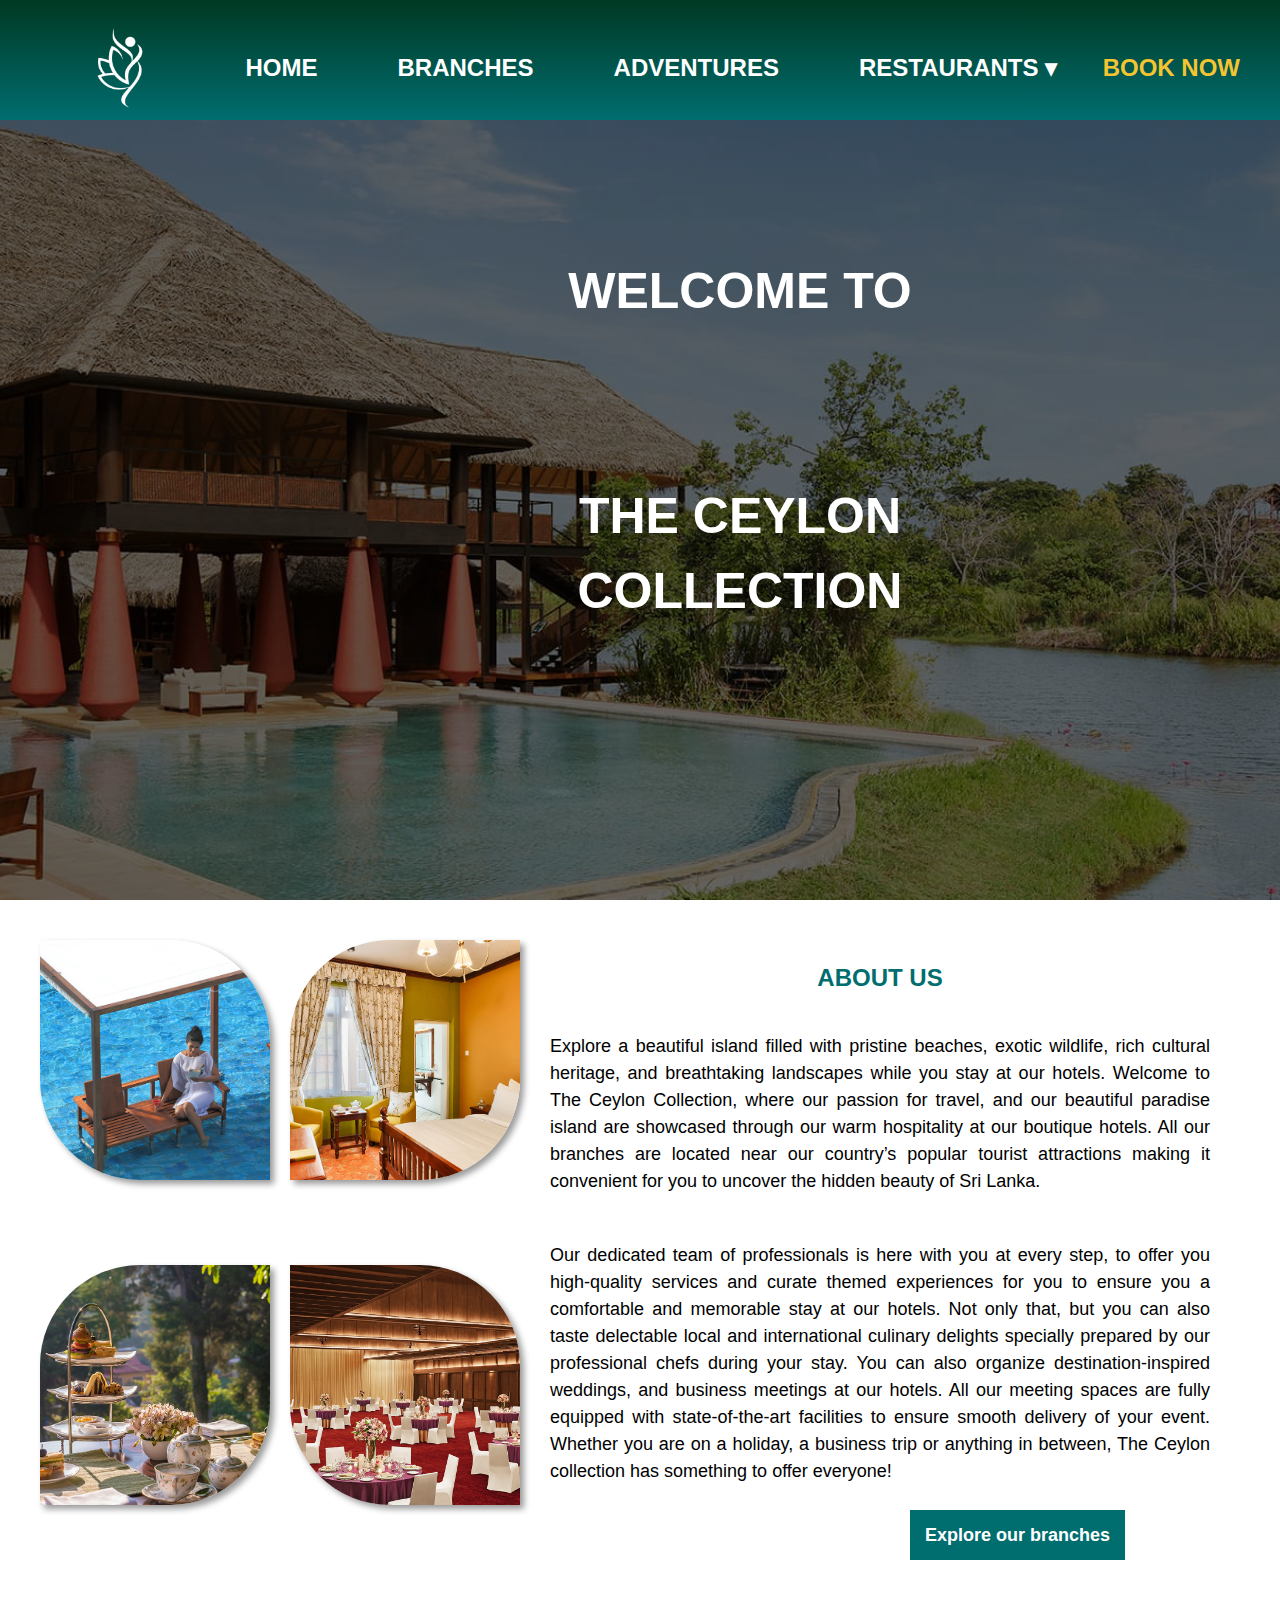
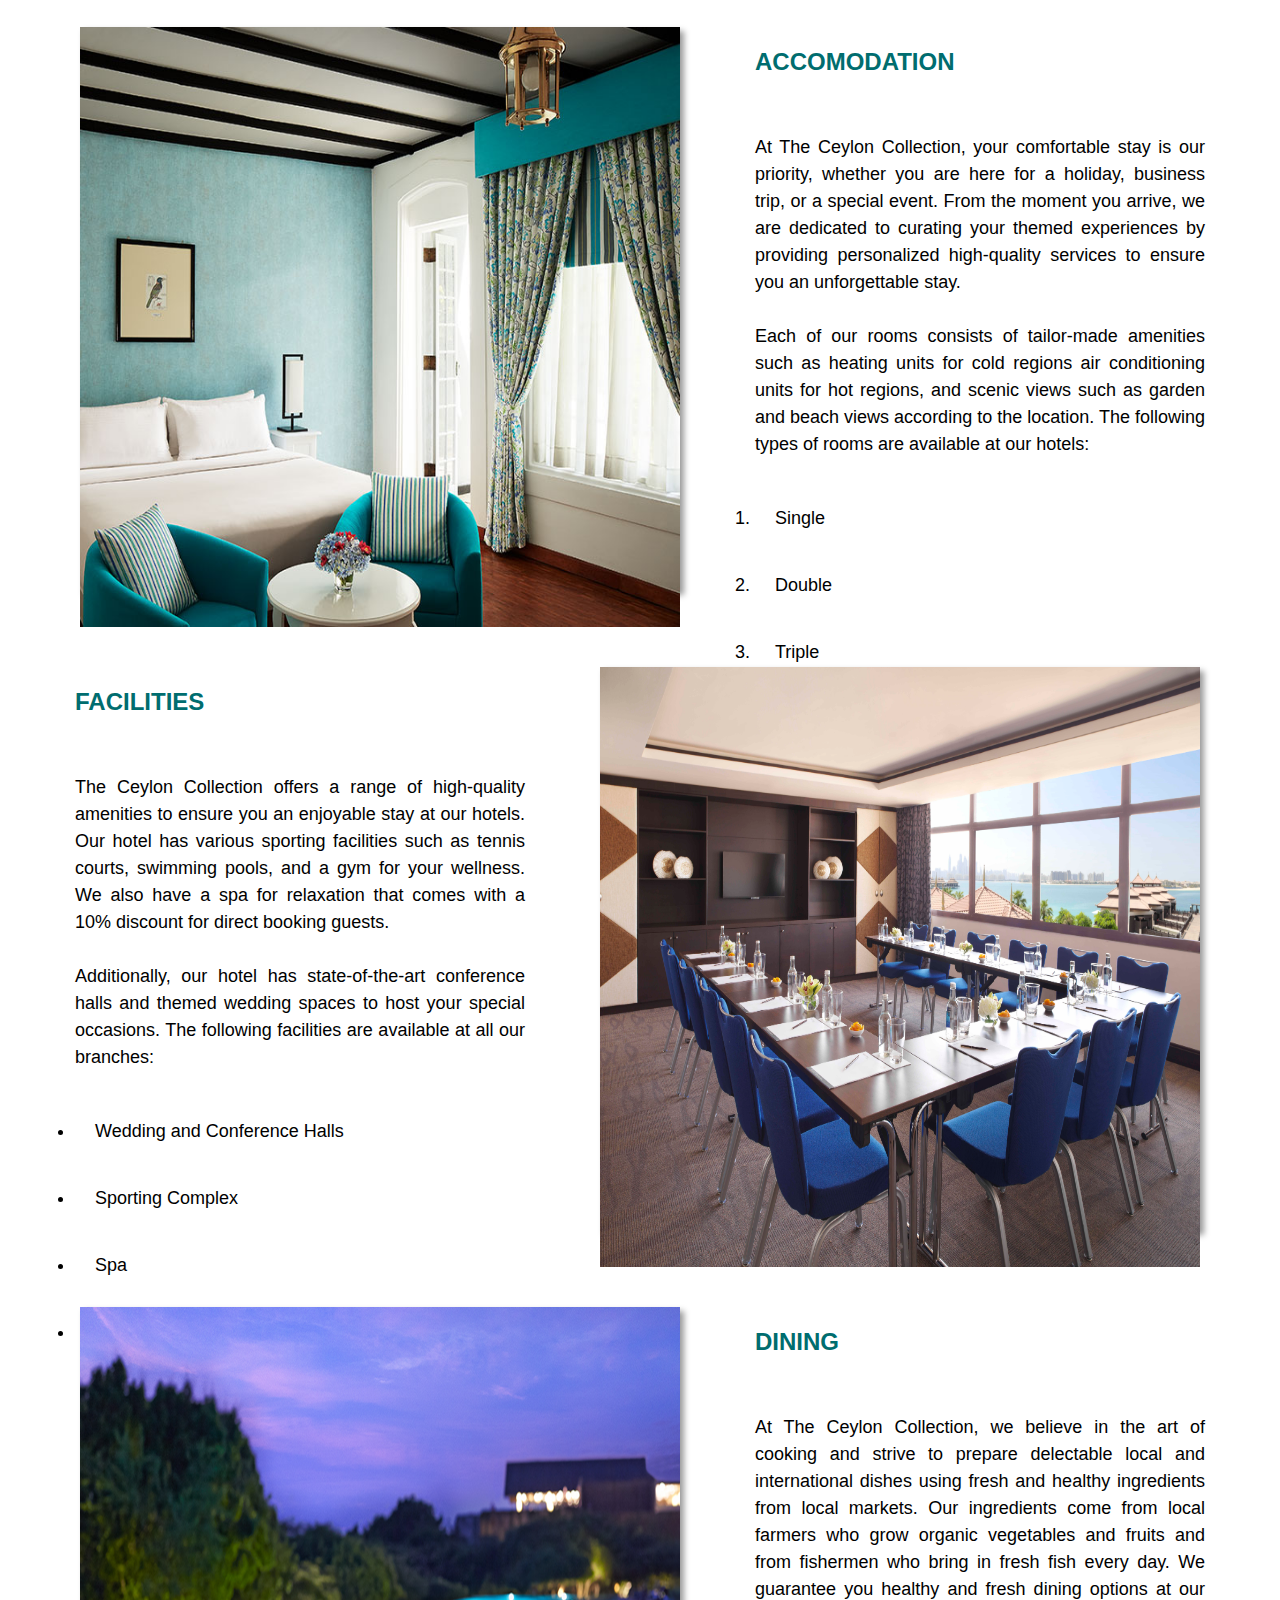
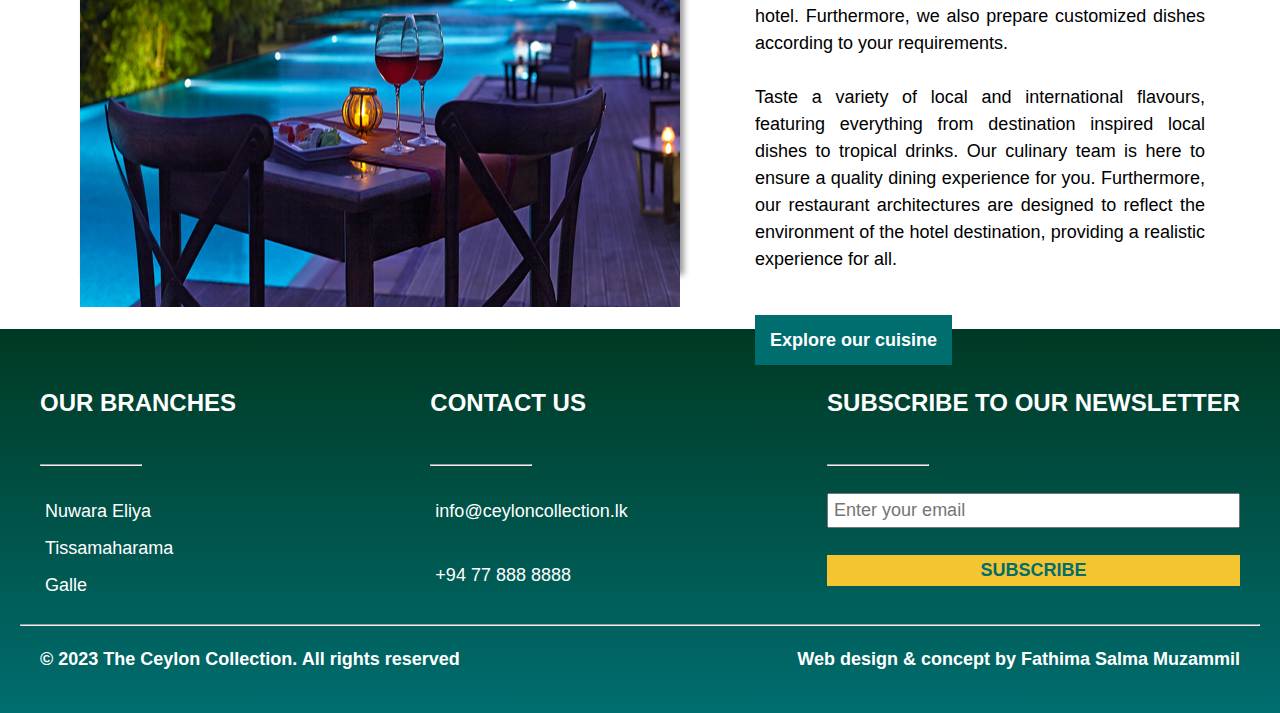
<file: index.html>
<!DOCTYPE html>
<html lang="en">

<head>
    <meta charset="UTF-8">
    <meta name="viewport" content="width=device-width, initial-scale=1.0">
    <title> Boutique Hotels in Sri Lanka | The Ceylon Collection </title>
    <link rel="stylesheet" href="style.css">
    <link rel="stylesheet" href="normalize.css">
    <link rel="apple-touch-icon" sizes="180x180" href="web manifest/apple-touch-icon.png">
    <link rel="icon" type="image/png" sizes="32x32" href="web manifest/favicon-32x32.png">
    <link rel="icon" type="image/png" sizes="16x16" href="web manifest/favicon-16x16.png">
    <link rel="manifest" href="web manifest/site.webmanifest">
    <link rel="mask-icon" href="web manifest/safari-pinned-tab.svg" color="#5bbad5">
    <meta name="msapplication-TileColor" content="#da532c">
    <meta name="theme-color" content="#ffffff">
</head>

<body>

    <!-- fixed header containing logo which links to the home page on click, navigation links and a call to action button for booking -->

    <header class="header">

        <a href="index.html">
            <figure class="logo">
                <img src="images/logo.jpg" alt="The Ceylon Collection Logo">
            </figure>
        </a>
 
        <nav class="nav_bar">
            <ul>
                <li> <a href="index.html"> Home </a> </li>
                <li> <a href="branches.html"> Branches </a> </li>
                <li> <a href="adventures.html"> Adventures </a> </li>
                <li> <a href="restaurants.html"> Restaurants &#x25BE; </a>

                    <!-- a drop down navigation menu linking to two event pages, wedding and meeting -->

                    <ul class="dropdown_nav">
                        <li> <a href="wedding.html"> Weddings </a> </li>
                        <li> <a href="meeting.html"> Meetings </a> </li>
                    </ul>
                </li>
            </ul>
        </nav>

        <a class="primary_btn" href="booking.html"> Book Now </a>

    </header>

    <main>

        <!-- hotel main image -->

        <div class="intro_main">
            <h1> Welcome to <br> <br> <br> The Ceylon Collection </h1>
        </div>

        <!-- hotel introduction -->

        <section class="intro">

            <div class="intro_imgbox">

                <div class="intro_image">
                    <img src="images/pool.jpg" alt="Pool Area">
                </div>

                <div class="intro_image">
                    <img src="images/room.jpg" alt="Room">
                </div>

                <div class="intro_image">
                    <img src="images/food.jpg" alt="Dining">
                </div>

                <div class="intro_image">
                    <img src="images/wedding_hall.jpg" alt="Wedding Hall">
                </div>

            </div>

            <div class="intro_content">

                <h2> About Us </h2> <br>

                <p> Explore a beautiful island filled with pristine beaches, exotic wildlife, rich cultural heritage,
                    and breathtaking landscapes while you stay at our hotels. Welcome to The Ceylon Collection, where
                    our passion for travel, and our beautiful paradise island are showcased through our warm hospitality
                    at our boutique hotels. All our branches are located near our country’s popular tourist attractions
                    making it convenient for you to uncover the hidden beauty of Sri Lanka. </p> <br>

                <p> Our dedicated team of professionals is here with you at every step, to offer you high-quality
                    services and curate themed experiences for you to ensure you a comfortable and memorable stay at our
                    hotels. Not only that, but you can also taste delectable local and international culinary delights
                    specially prepared by our professional chefs during your stay. You can also organize
                    destination-inspired weddings, and business meetings at our hotels. All our meeting spaces are fully
                    equipped with state-of-the-art facilities to ensure smooth delivery of your event. Whether you are
                    on a holiday, a business trip or anything in between, The Ceylon collection has something to offer
                    everyone!</p> <br>

                <a class="secondary_btn" href="branches.html"> Explore our branches </a>

            </div>

        </section>

        <!-- hotel accomodation section -->

        <section class="home_section">

            <figure class="home_image">
                <img src="images/accomodation.jpg" alt="Accomodation">
            </figure>

            <div class="home_content">
                <h2> Accomodation </h2> <br> <br>
                <p> At The Ceylon Collection, your comfortable stay is our priority, whether you are here for a holiday,
                    business trip, or a special event. From the moment you arrive, we are dedicated to curating your
                    themed experiences by providing personalized high-quality services to ensure you an unforgettable
                    stay. </p> <br>
                <p> Each of our rooms consists of tailor-made amenities such as heating units for cold regions air
                    conditioning units for hot regions, and scenic views such as garden and beach views according to the
                    location. The following types of rooms are available at our hotels: </p> <br>

                <ol>
                    <li> Single </li>
                    <li> Double </li>
                    <li> Triple </li>
                </ol>

            </div>

        </section>

        <!-- hotel facilities section -->

        <section class="home_section">

            <div class="home_content">

                <h2> Facilities </h2> <br> <br>
                <p>
                    The Ceylon Collection offers a range of high-quality amenities to ensure you an enjoyable stay at
                    our
                    hotels. Our hotel has various sporting facilities such as tennis courts, swimming pools, and a gym
                    for
                    your wellness. We also have a spa for relaxation that comes with a 10% discount for direct booking
                    guests. </p> <br>
                <p> Additionally, our hotel has state-of-the-art conference halls and themed wedding spaces to host your
                    special occasions. The following facilities are available at all our branches: </p> <br>

                <ul>
                    <li> Wedding and Conference Halls </li>
                    <li> Sporting Complex </li>
                    <li> Spa </li>
                    <li> Free Wi-Fi </li>
                </ul>

            </div>

            <figure class="home_image">
                <img src="images/facilities.jpg" alt="Facilities">
            </figure>

        </section>

        <!-- hotel dining section -->

        <section class="home_section">

            <figure class="home_image">
                <img src="images/dining.jpg" alt="Dining">
            </figure>

            <div class="home_content">

                <h2> Dining </h2> <br> <br>
                <p> At The Ceylon Collection, we believe in the art of cooking and strive to prepare delectable local
                    and international dishes using fresh and healthy ingredients from local markets. Our ingredients
                    come from local farmers who grow organic vegetables and fruits and from fishermen
                    who bring in fresh fish every day. We guarantee you healthy and fresh dining options at our hotel.
                    Furthermore, we also prepare customized dishes according to your requirements. </p> <br>
                <p> Taste a variety of local and international flavours, featuring everything from destination inspired
                    local dishes to tropical drinks. Our culinary team is here to ensure a quality dining experience for
                    you. Furthermore, our restaurant architectures are designed to reflect the environment of the hotel
                    destination, providing a realistic experience for all. </p> <br> <br>
                <a class="secondary_btn" href="restaurants.html"> Explore our cuisine </a>

            </div>

        </section>

    </main>

    <!-- footer section containing branch details, contact details, subscription form, copyright details and author -->

    <footer class="footer">

        <div class="footer_row">

            <div class="footer_column">
                <h1> Our branches </h1> <br>
                <hr> <br>
                <ul>
                    <li> Nuwara Eliya </li>
                    <li> Tissamaharama </li>
                    <li> Galle </li>
                </ul>
            </div>

            <div class="footer_column">
                <h1> Contact us </h1> <br>
                <hr> <br>
                <ul>
                    <li> <a href="mailto:info@ceylon.lk"> info@ceyloncollection.lk </a> </li> <br>
                    <li> <a href="tel:+94 77 888 8888"> +94 77 888 8888 </a></li>
                </ul>
            </div>

            <div class="footer_column">
                <h1> Subscribe to our newsletter </h1> <br>
                <hr> <br>
                <form>
                    <input type="email" placeholder="Enter your email" name="email" required> <br>
                    <input type="submit" value="Subscribe">
                </form>
            </div>

        </div>

        <hr>

        <div class="footer_row">

            <div class="footer_column">
                <p> &copy; 2023 The Ceylon Collection. All rights reserved </p>
            </div>

            <div class="footer_column">
                <p> Web design & concept by Fathima Salma Muzammil </p>
            </div>

        </div>

        <!-- references 
        Accommodation (no date). Available at: https://www.jetwinghotels.com/jetwingstandrews/hotel-in-nuwara-eliya/. 
        Beach Hotel Negombo, Sri Lanka | Jetwing Blue Negombo | Official Site (no date). Available at: https://www.jetwinghotels.com/jetwingblue/. 
        Holiday Bungalows Nuwara Eliya | Oatlands by Jetwing | Official site (no date). Available at: https://www.jetwinghotels.com/oatlands/. 
        Meetings (no date). Available at: https://www.anantara.com/en/palm-dubai/meetings. 
        Signature dining (no date). Available at: https://www.jetwinghotels.com/jetwingyala/dining/signature-dining/. 
        Sulang Café (no date). Available at: https://www.jetwinghotels.com/jetwingviluyana/sigiriya-restaurants/sulang/.  -->

    </footer>
</body>

</html>
</file>
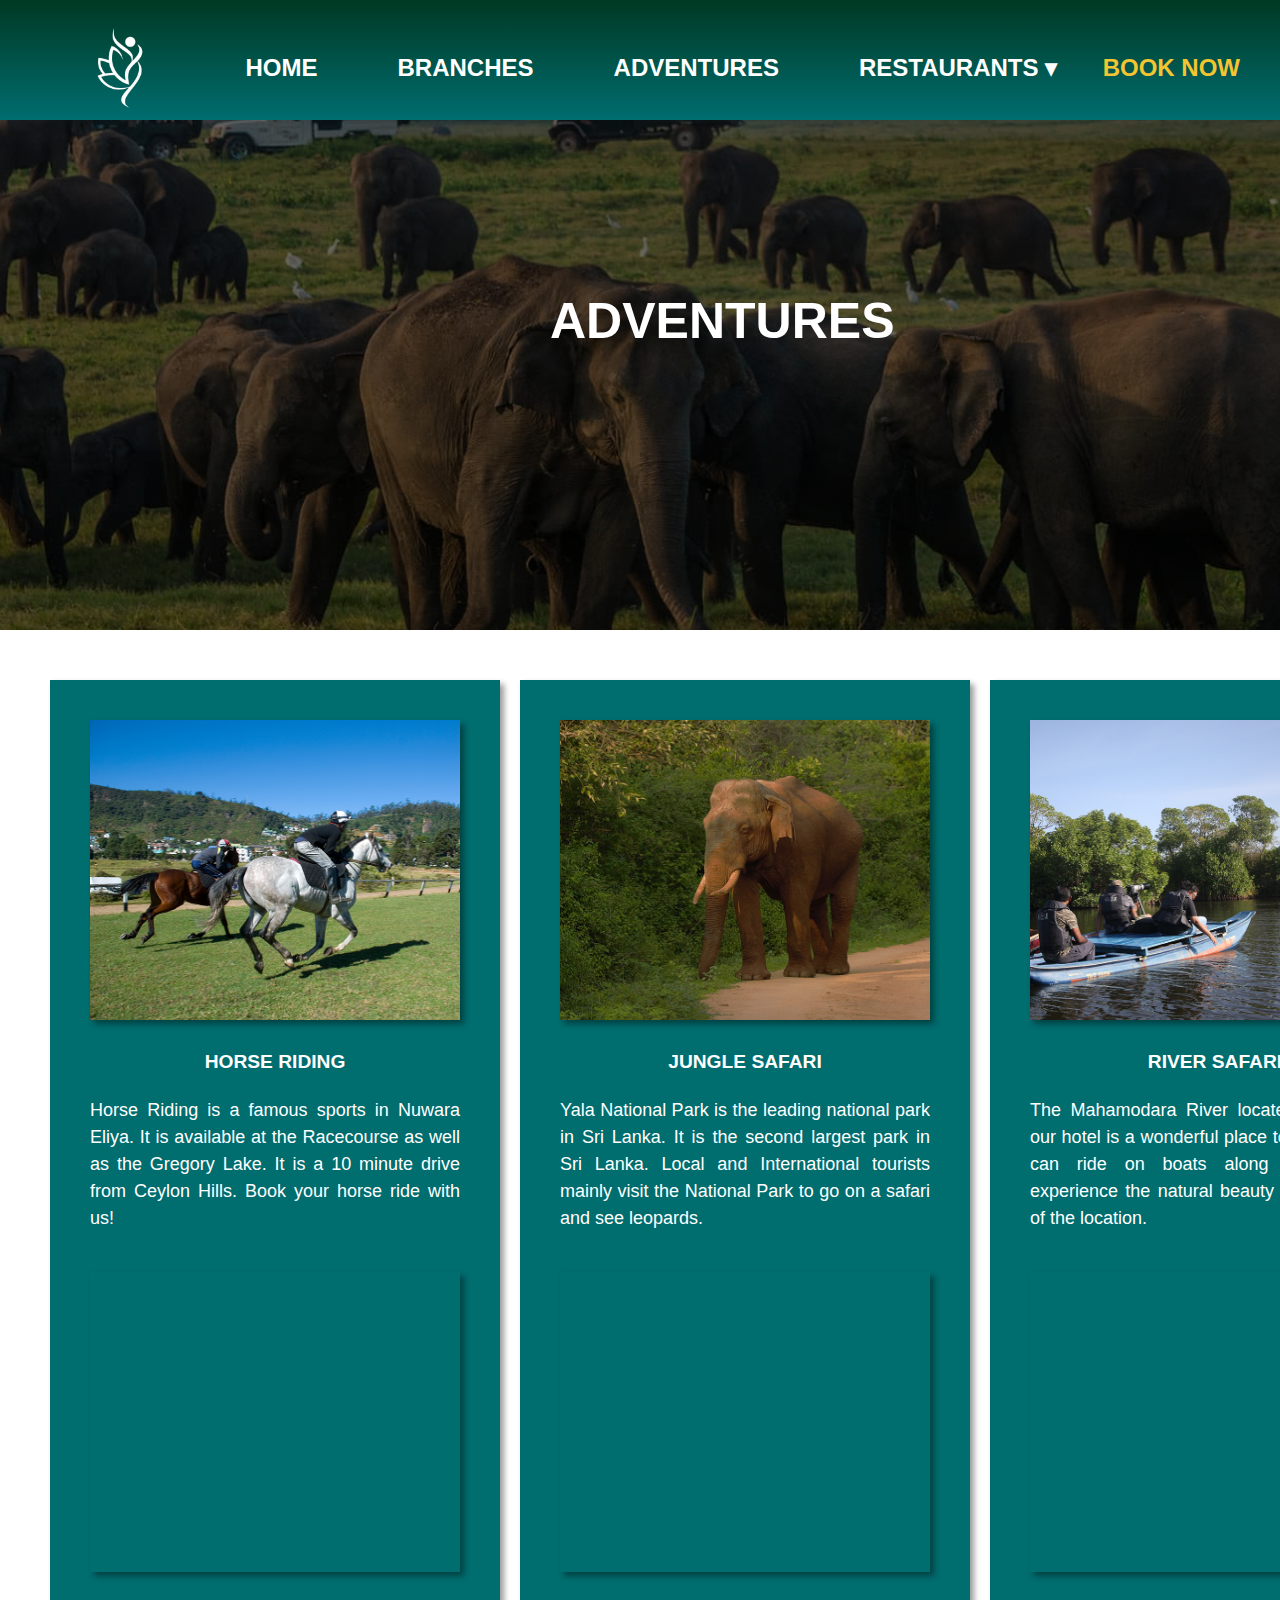
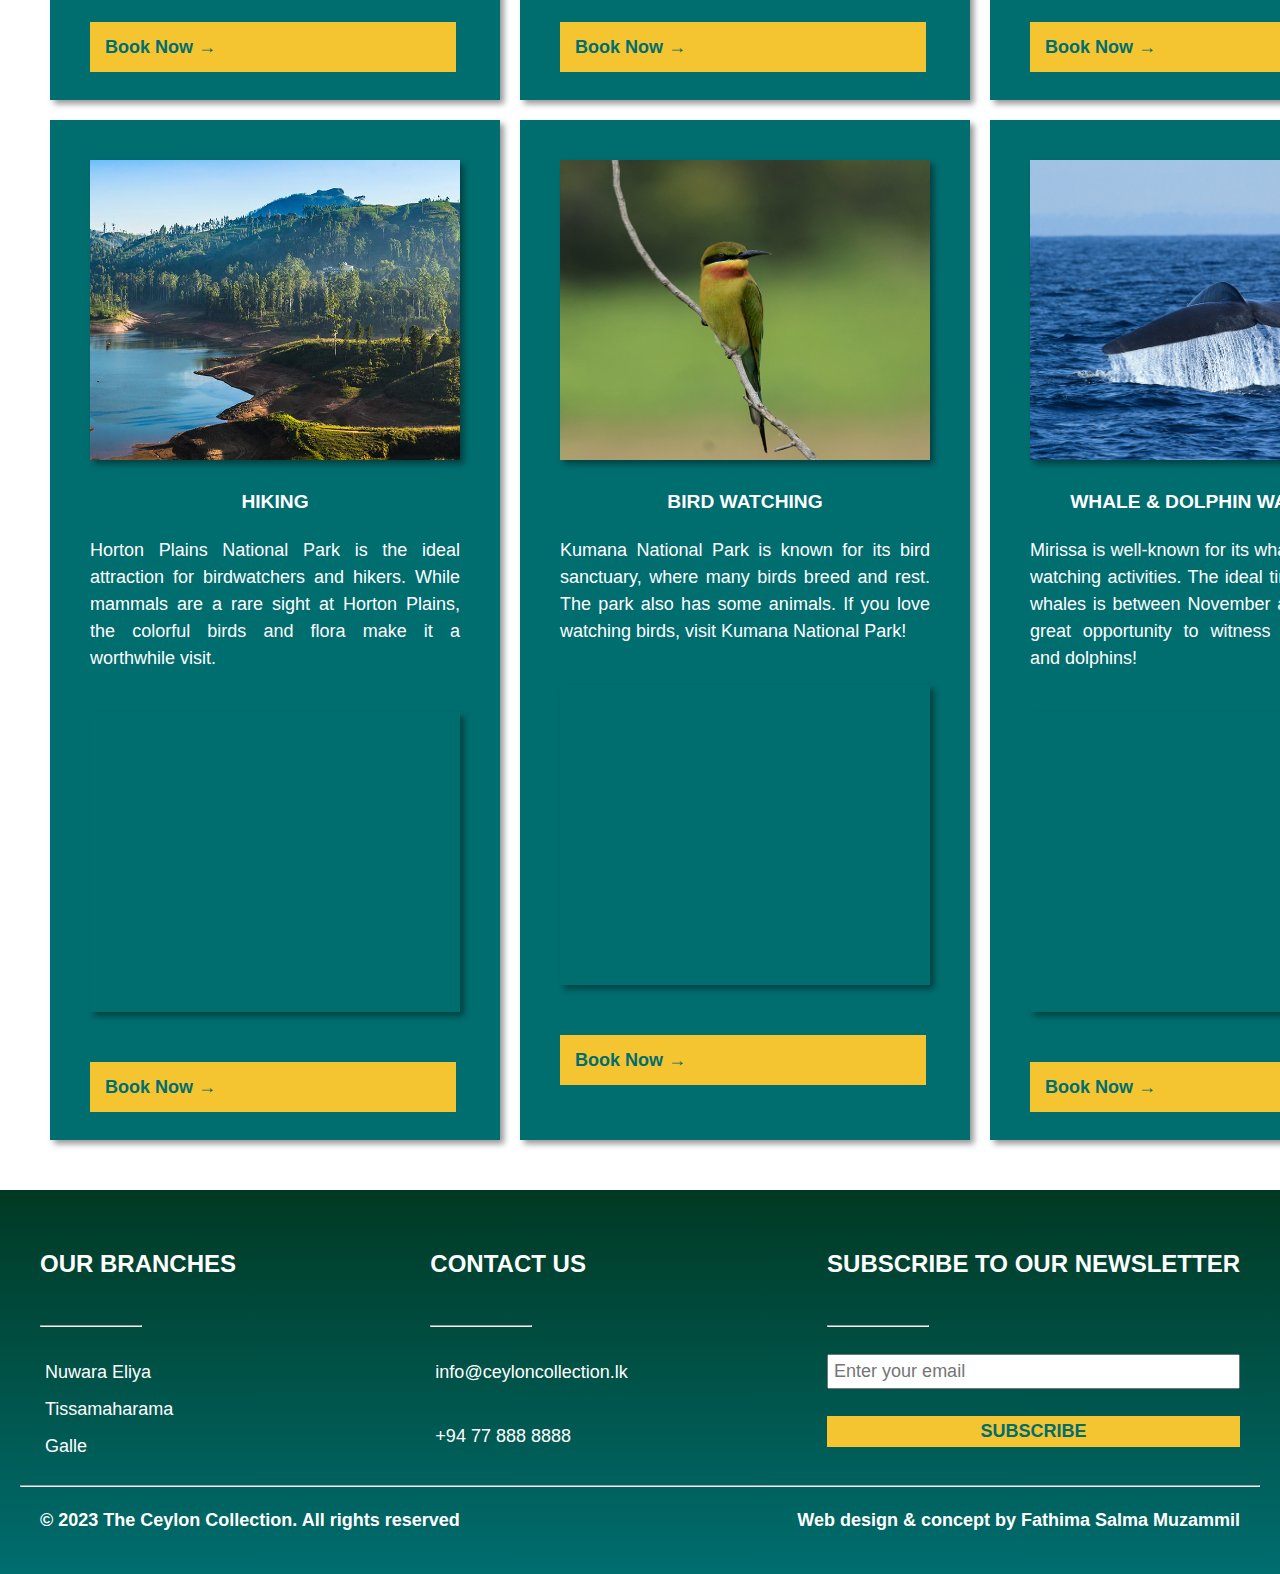
<file: adventures.html>
<!DOCTYPE html>
<html lang="en">

<head>
    <meta charset="UTF-8">
    <meta name="viewport" content="width=device-width, initial-scale=1.0">
    <title> Boutique Hotels in Sri Lanka | The Ceylon Collection </title>
    <link rel="stylesheet" href="style.css">
    <link rel="stylesheet" href="normalize.css">
    <link rel="apple-touch-icon" sizes="180x180" href="web manifest/apple-touch-icon.png">
    <link rel="icon" type="image/png" sizes="32x32" href="web manifest/favicon-32x32.png">
    <link rel="icon" type="image/png" sizes="16x16" href="web manifest/favicon-16x16.png">
    <link rel="manifest" href="web manifest/site.webmanifest">
    <link rel="mask-icon" href="web manifest/safari-pinned-tab.svg" color="#5bbad5">
    <meta name="msapplication-TileColor" content="#da532c">
    <meta name="theme-color" content="#ffffff">
</head>

<body>

    <!-- fixed header containing logo which links to the home page on click, navigation links and a call to action button for booking -->

    <header class="header">

        <a href="index.html">
            <figure class="logo">
                <img src="images/logo.jpg" alt="The Ceylon Collection Logo">
            </figure>
        </a>

        <nav class="nav_bar">
            <ul>
                <li> <a href="index.html"> Home </a> </li>
                <li> <a href="branches.html"> Branches </a> </li>
                <li> <a href="adventures.html"> Adventures </a> </li>
                <li> <a href="restaurants.html"> Restaurants &#x25BE; </a>

                    <!-- a drop down navigation menu linking to two event pages, wedding and meeting -->

                    <ul class="dropdown_nav">
                        <li> <a href="wedding.html"> Weddings </a> </li>
                        <li> <a href="meeting.html"> Meetings </a> </li>
                    </ul>
                </li>
            </ul>
        </nav>

        <a class="primary_btn" href="booking.html"> Book Now </a>

    </header>

    <main>
        <!-- main image for adventure section -->

        <div class="adventures_main">
            <h1> Adventures </h1>
        </div>

        <!-- adevnture section consisting of fun and other activities around the hotel -->

        <section class="adventures">

            <div class="adventures_row">

                <div class="adventures_card">
                    <img src="images/racecourse.jpg" alt="Horse Riding">
                    <h3> Horse Riding </h3>
                    <p>
                        Horse Riding is a famous sports in Nuwara Eliya. It is available at the Racecourse as well as
                        the Gregory Lake. It is a 10 minute drive from Ceylon Hills. Book your horse ride with us! </p>
                    <iframe
                        src="https://www.google.com/maps/embed?pb=!1m14!1m8!1m3!1d15841.48916817876!2d80.7693816!3d6.9653332!3m2!1i1024!2i768!4f13.1!3m3!1m2!1s0x3ae380538fb5105f%3A0xddd71e636bbd193b!2sRoyal%20Turf%20Club!5e0!3m2!1sen!2slk!4v1694295932744!5m2!1sen!2slk"
                        width="600" height="450" style="border:0;" allowfullscreen="" loading="lazy"
                        referrerpolicy="no-referrer-when-downgrade"></iframe> <br> <br> <br>
                    <a class="secondary_btn" href="booking.html"> Book Now &rarr;</a>
                </div>

                <div class="adventures_card">
                    <img src="images/yalasafari.jpg" alt="Jungle Safari">
                    <h3> Jungle Safari </h3>
                    <p> Yala National Park is the leading national park in Sri Lanka. It is the second largest park in
                        Sri Lanka. Local and International tourists mainly visit the National Park to go on a safari and
                        see leopards. </p>
                    <iframe
                        src="https://www.google.com/maps/embed?pb=!1m18!1m12!1m3!1d3964.23905983427!2d81.42359647456736!3d6.4913849235365575!2m3!1f0!2f0!3f0!3m2!1i1024!2i768!4f13.1!3m3!1m2!1s0x3ae683b969aec5c7%3A0x7e3aa2da875d927e!2sYala%20National%20Park%20Sri%20Lanka!5e0!3m2!1sen!2slk!4v1694296135990!5m2!1sen!2slk"
                        width="600" height="450" style="border:0;" allowfullscreen="" loading="lazy"
                        referrerpolicy="no-referrer-when-downgrade"></iframe>
                    <br> <br> <br>
                    <a class="secondary_btn" href="booking.html"> Book Now &rarr; </a>
                </div>

                <div class="adventures_card">
                    <img src="images/riversafari.jpg" alt="River Safari">
                    <h3> River Safari </h3>
                    <p> The Mahamodara River located close by to our hotel is a wonderful place to discover. You can
                        ride on boats along this river to experience the natural beauty and village life of the
                        location. </p>
                    <iframe
                        src="https://www.google.com/maps/embed?pb=!1m18!1m12!1m3!1d3967.6618340593486!2d80.19664457456516!3d6.041053728582547!2m3!1f0!2f0!3f0!3m2!1i1024!2i768!4f13.1!3m3!1m2!1s0x3ae173ba009fabe7%3A0x311c67aaefc276fc!2sEco%20Friendly%20River%20Safari%20%26%20Canoeing%20Excursion%20Mahamodara!5e0!3m2!1sen!2slk!4v1694296216701!5m2!1sen!2slk"
                        width="600" height="450" style="border:0;" allowfullscreen="" loading="lazy"
                        referrerpolicy="no-referrer-when-downgrade"></iframe>
                    <br> <br> <br>
                    <a class="secondary_btn" href="booking.html"> Book Now &rarr; </a>
                </div>

            </div>

            <div class="adventures_row">

                <div class="adventures_card">
                    <img src="images/hiking.jpg" alt="Hiking">
                    <h3> Hiking </h3>
                    <p>Horton Plains National Park is the ideal attraction for birdwatchers and hikers. While mammals
                        are a rare sight at Horton Plains, the colorful birds and flora make it a worthwhile visit. </p>
                    <iframe
                        src="https://www.google.com/maps/embed?pb=!1m18!1m12!1m3!1d3961.673994732916!2d80.79746237623465!3d6.809451302236428!2m3!1f0!2f0!3f0!3m2!1i1024!2i768!4f13.1!3m3!1m2!1s0x3ae3882edb4b78ef%3A0xcebca89153777249!2sHorton%20Plains%20National%20Park!5e0!3m2!1sen!2slk!4v1694296257991!5m2!1sen!2slk"
                        width="600" height="450" style="border:0;" allowfullscreen="" loading="lazy"
                        referrerpolicy="no-referrer-when-downgrade"></iframe>
                    <br> <br> <br>
                    <a class="secondary_btn" href="booking.html"> Book Now &rarr; </a>
                </div>

                <div class="adventures_card">
                    <img src="images/birdwatching.jpg" alt="Bird Watching">
                    <h3> Bird Watching </h3>
                    <p> Kumana National Park is known for its bird sanctuary, where many birds breed and rest. The park
                        also has some animals. If you love watching birds, visit Kumana National Park!</p>
                    <iframe
                        src="https://www.google.com/maps/embed?pb=!1m18!1m12!1m3!1d63417.48543106727!2d81.59303554863284!3d6.572959800000002!2m3!1f0!2f0!3f0!3m2!1i1024!2i768!4f13.1!3m3!1m2!1s0x3ae5c8b55f7156a3%3A0xce605bccbb80201a!2sKumana%20National%20Park!5e0!3m2!1sen!2slk!4v1694296296924!5m2!1sen!2slk"
                        width="600" height="450" style="border:0;" allowfullscreen="" loading="lazy"
                        referrerpolicy="no-referrer-when-downgrade"></iframe>
                    <br> <br> <br>
                    <a class="secondary_btn" href="booking.html"> Book Now &rarr; </a>
                </div>

                <div class="adventures_card">
                    <img src="images/whale_dolphinwatching.jpg" alt="Whale and Dolphin Watching">
                    <h3> Whale & Dolphin Watching </h3>
                    <p> Mirissa is well-known for its whale and dolphin watching activities. The ideal time for spotting
                        whales is between November and April. It's a great opportunity to witness sperm whales and
                        dolphins!
                    </p>
                    <iframe
                        src="https://www.google.com/maps/embed?pb=!1m18!1m12!1m3!1d15873.250131042723!2d80.45378199084608!3d5.951603846696671!2m3!1f0!2f0!3f0!3m2!1i1024!2i768!4f13.1!3m3!1m2!1s0x3ae13fce3177dc59%3A0xa2d8a78b36dc9c90!2sMirissa!5e0!3m2!1sen!2slk!4v1694296361413!5m2!1sen!2slk"
                        width="600" height="450" style="border:0;" allowfullscreen="" loading="lazy"
                        referrerpolicy="no-referrer-when-downgrade"></iframe>
                    <br> <br> <br>
                    <a class="secondary_btn" href="booking.html"> Book Now &rarr; </a>
                </div>

            </div>

        </section>

    </main>

    <!-- footer section containing branch details, contact details, subscription form, copyright details and author -->

    <footer class="footer">

        <div class="footer_row">

            <div class="footer_column">
                <h1> Our branches </h1> <br>
                <hr> <br>
                <ul>
                    <li> Nuwara Eliya </li>
                    <li> Tissamaharama </li>
                    <li> Galle </li>
                </ul>
            </div>

            <div class="footer_column">
                <h1> Contact us </h1> <br>
                <hr> <br>
                <ul>
                    <li> <a href="mailto:info@ceylon.lk"> info@ceyloncollection.lk </a> </li> <br>
                    <li> <a href="tel:+94 77 888 8888"> +94 77 888 8888 </a></li>
                </ul>
            </div>

            <div class="footer_column">
                <h1> Subscribe to our newsletter </h1> <br>
                <hr> <br>
                <form>
                    <input type="email" placeholder="Enter your email" name="email" required> <br>
                    <input type="submit" value="Subscribe">
                </form>
            </div>

        </div>

        <hr>

        <div class="footer_row">

            <div class="footer_column">
                <p> &copy; 2023 The Ceylon Collection. All rights reserved </p>
            </div>

            <div class="footer_column">
                <p> Web design & concept by Fathima Salma Muzammil </p>
            </div>

        </div>

        <!-- references 
       Bindloss, J. (2022) 7 of the best hiking routes in Sri Lanka - Lonely Planet. Available at: https://www.lonelyplanet.com/articles/best-hikes-in-sri-lanka. 
       Boyle, E. (2023) The 10 best beaches in Sri Lanka - Lonely Planet. Available at: https://www.lonelyplanet.com/articles/best-beaches-sri-lanka. 
       Experiences (no date). Available at: https://www.jetwinghotels.com/jetwingstandrews/things-to-do/. 
       Experiences (no date). Available at: https://www.jetwinghotels.com/jetwingyala/things-to-do-in-yala/. 
       Experiences (no date). Available at: https://www.jetwinghotels.com/jetwinglighthouse/things-to-do-in-galle/. 
       Kumana Jeep Safari | Kumana (no date). Available at: https://www.kumananationalpark.com/kumana-safari-game-drives.php. 
       Kumana National Park Safari | Kumana (no date). Available at: https://www.kumananationalpark.com/. 
       Love Sri Lanka (2020) Tourist Attractions, Events,Things to do in Hatton, Sri Lanka | Love Sri Lanka. Available at: https://www.lovesrilanka.org/attractions-in-hatton/. 
       Mahamodara River Safari (no date). Available at: https://www.jetwinghotels.com/jetwingkurulubedda/things-to-do-in-galle/mahamodara-river-safari/. 
       Malin and Malin (2020) “All about Yala National Park | Love Sri Lanka,” Love Sri Lanka -, 10 November. Available at: https://www.lovesrilanka.org/all-about-yala-national-park/. 
       Nuwara Eliya Horse Race Course (no date). Available at: https://www.nuwaraeliya.com/horse-riding.html. 
       SAFARI EXPERIENCES (no date). Available at: https://www.anantara.com/en/peace-haven-tangalle/experiences/safari-experiences. 
       Sri Lanka Tourism - The Official Website of Sri Lanka Tourism (no date). Available at: https://www.srilanka.travel/attraction&attraction_id=6. 
       Sri Lanka’s best national parks for seeing elephants, leopards and birdlife  - Lonely Planet (2023). Available at: https://www.lonelyplanet.com/articles/sri-lankan-national-parks. 
       Waruna Malinda, malinda.hewage@gmail.com (no date) About Yala National Park | Official Site Yala National Park Sri Lanka | What is a National Park. Available at: https://www.yalasrilanka.lk/about-yala.html. 
       Yala National Park (Official GANP Park page) (no date). Available at: https://national-parks.org/sri-lanka/yala.  -->

    </footer>
</body>

</html>
</file>
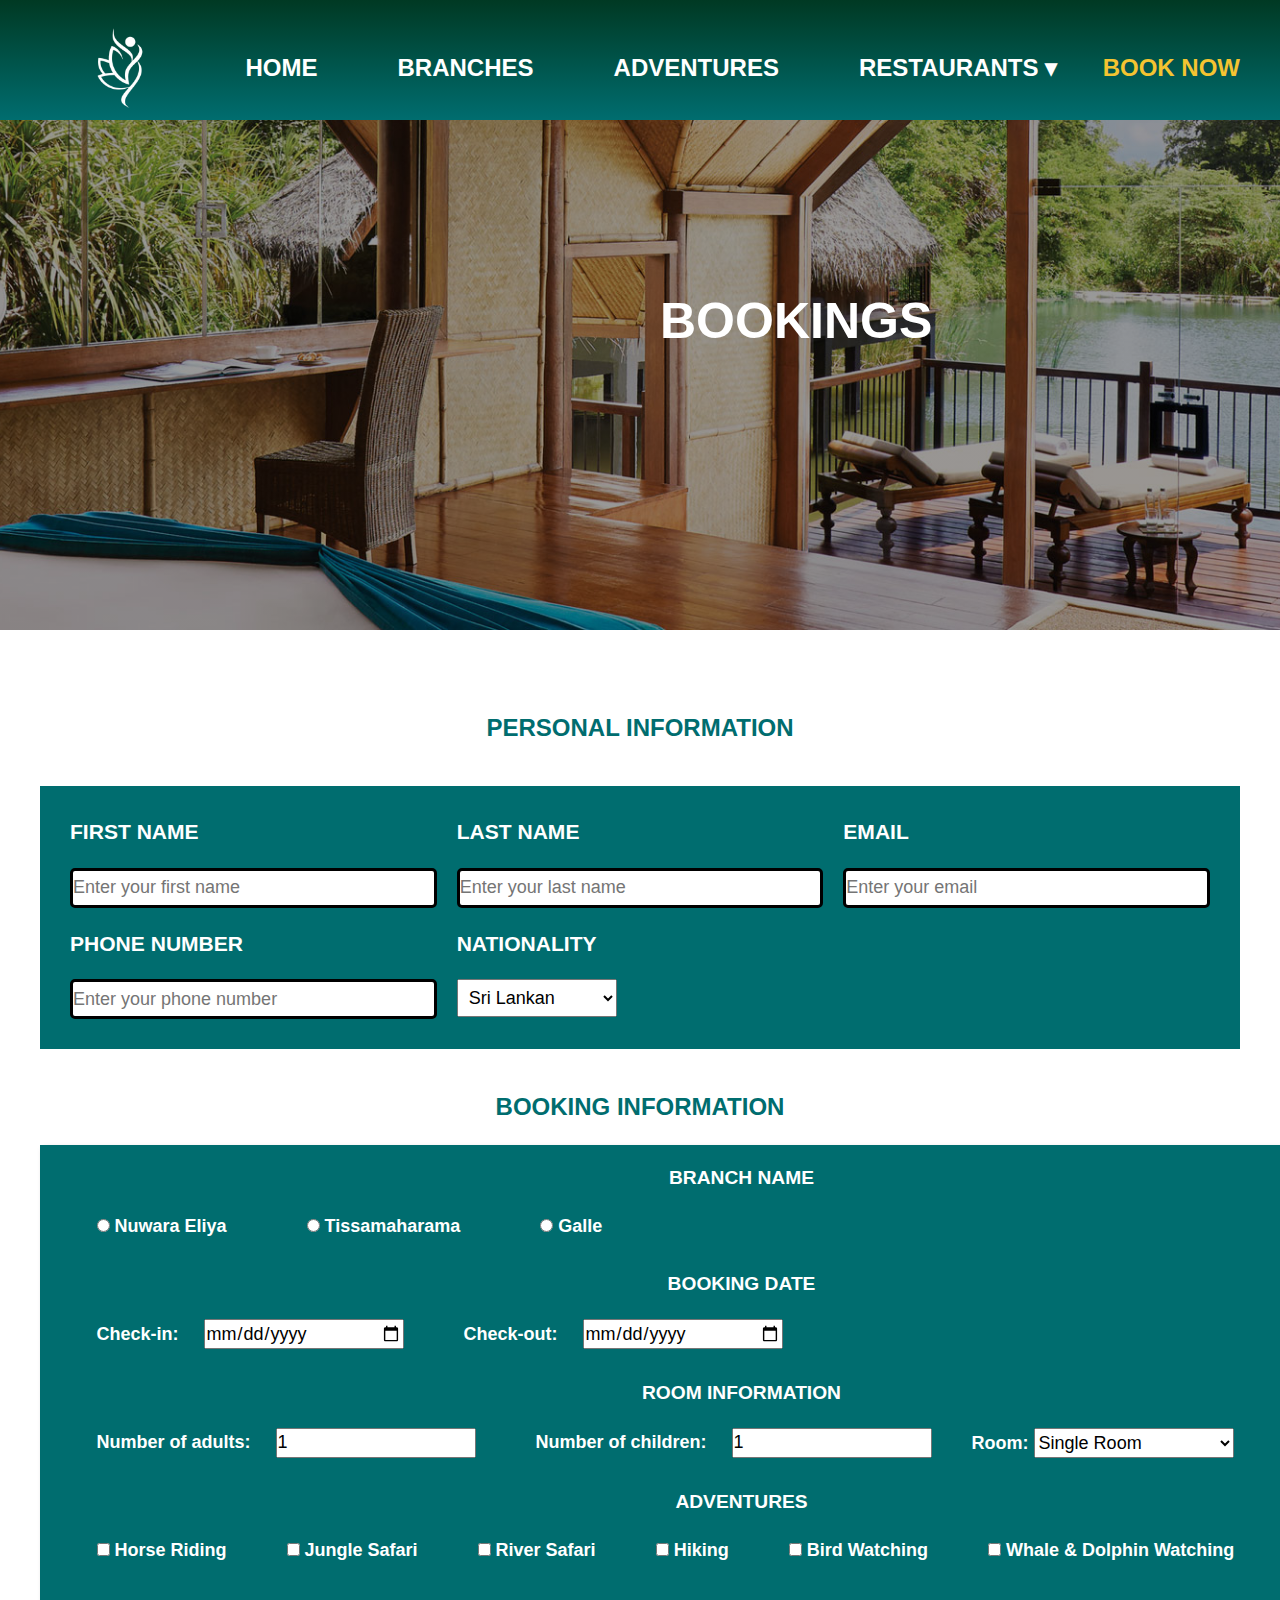
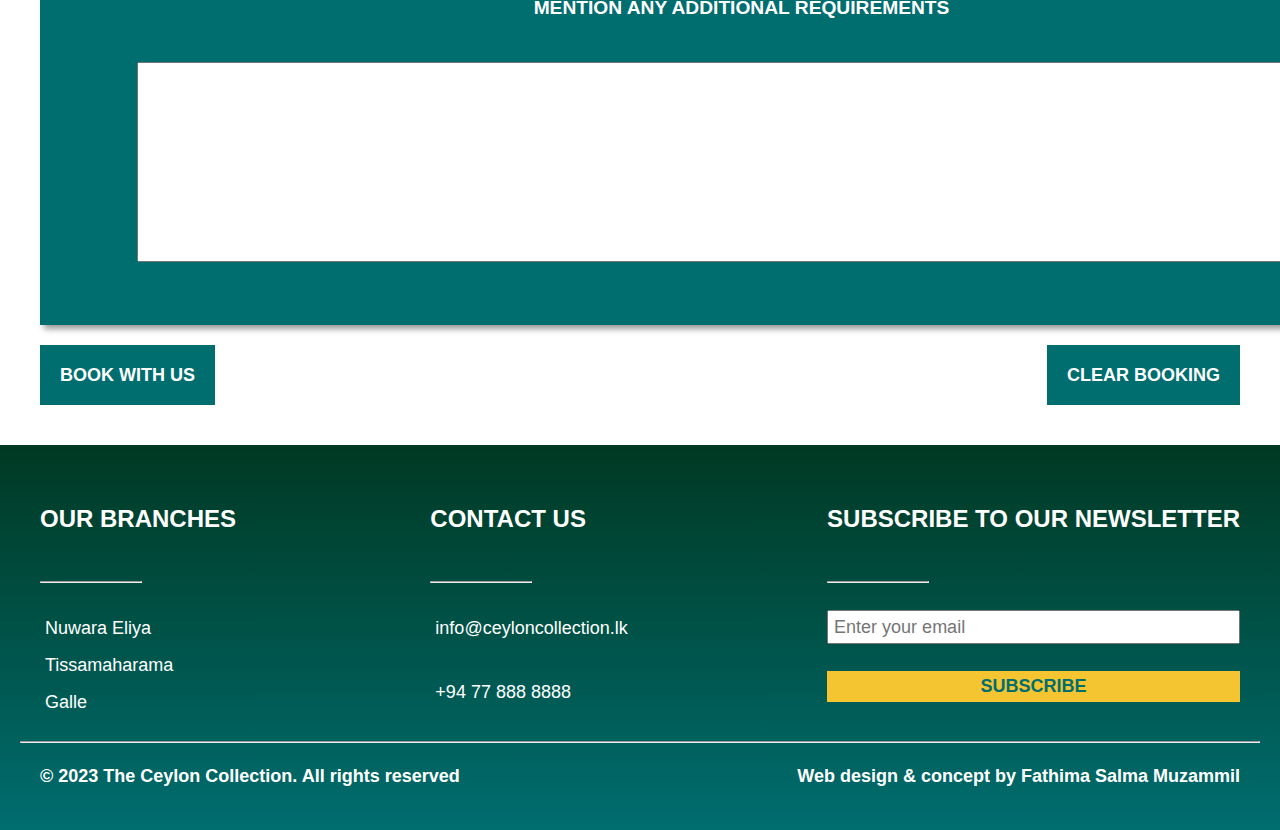
<file: booking.html>
<!DOCTYPE html>
<html lang="en">

<head>
    <meta charset="UTF-8">
    <meta name="viewport" content="width=device-width, initial-scale=1.0">
    <title> Boutique Hotels in Sri Lanka | The Ceylon Collection </title>
    <link rel="stylesheet" href="style.css">
    <link rel="stylesheet" href="normalize.css">
    <link rel="apple-touch-icon" sizes="180x180" href="web manifest/apple-touch-icon.png">
    <link rel="icon" type="image/png" sizes="32x32" href="web manifest/favicon-32x32.png">
    <link rel="icon" type="image/png" sizes="16x16" href="web manifest/favicon-16x16.png">
    <link rel="manifest" href="web manifest/site.webmanifest">
    <link rel="mask-icon" href="web manifest/safari-pinned-tab.svg" color="#5bbad5">
    <meta name="msapplication-TileColor" content="#da532c">
    <meta name="theme-color" content="#ffffff">
</head>

<body>

    <!-- fixed header containing logo which links to the home page on click, navigation links and a call to action button for booking -->

    <header class="header">

        <a href="index.html">
            <figure class="logo">
                <img src="images/logo.jpg" alt="The Ceylon Collection Logo">
            </figure>
        </a>

        <nav class="nav_bar">
            <ul>
                <li> <a href="index.html"> Home </a> </li>
                <li> <a href="branches.html"> Branches </a> </li>
                <li> <a href="adventures.html"> Adventures </a> </li>
                <li> <a href="restaurants.html"> Restaurants &#x25BE; </a>

                    <!-- a drop down navigation menu linking to two event pages, wedding and meeting -->

                    <ul class="dropdown_nav">
                        <li> <a href="wedding.html"> Weddings </a> </li>
                        <li> <a href="meeting.html"> Meetings </a> </li>
                    </ul>
                </li>
            </ul>
        </nav>

        <a class="primary_btn" href="booking.html"> Book Now </a>

    </header>

    <main>

        <!-- main image for booking page -->

        <div class="booking_main">
            <h1> Bookings </h1>
        </div>

        <!-- personal information form -->

        <section class="booking_container">
            <h2> Personal information </h2>

            <form class="booking_form">

                <div class="personal_info">

                    <div class="input_box">
                        <h3> First name </h3>
                        <input type="text" placeholder="Enter your first name" required>
                    </div>

                    <div class="input_box">
                        <h3> Last name </h3>
                        <input type="text" placeholder="Enter your last name" required>
                    </div>

                    <div class="input_box">
                        <h3> Email </h3>
                        <input type="email" placeholder="Enter your email" required>
                    </div>

                    <div class="input_box">
                        <h3> Phone number </h3>
                        <input type="tel" placeholder="Enter your phone number" required>
                    </div>

                    <div class="nationality_box">
                        <h3> Nationality </h3>
                        <select name="nationality" required>
                            <option value="Sri Lankan">Sri Lankan</option>
                            <option value="Foreigner">Foreigner</option>
                        </select>

                    </div>

                </div>

            </form>

        </section>

    </main>

    <!-- booking information form  -->

    <form class="form_container">
        <h2> Booking information </h2>

        <fieldset>
            <h3> Branch Name </h3>

            <div class="form_row">

                <div class="form_radio">
                    <label>
                        <input type="radio" name="branch" value="Nuwara Eliya"> Nuwara Eliya
                    </label>
                </div>

                <div class="form_radio">
                    <label>
                        <input type="radio" name="branch" value="Tissamaharama"> Tissamaharama
                    </label>
                </div>

                <div class="form_radio">
                    <label>
                        <input type="radio" name="branch" value="Galle"> Galle
                    </label>
                </div>

            </div>

            <h3> Booking Date </h3>

            <div class="form_row">

                <div class="form_box">
                    <label> Check-in: </label>
                    <input type="date" placeholder="dd/mm/yyyy" name="checkin" required>
                </div>

                <div class="form_box">
                    <label>Check-out:</label>
                    <input type="date" placeholder="dd/mm/yyyy" name="checkout" required>
                </div>

            </div>


            <h3> Room Information </h3>

            <div class="form_row">

                <div class="form_box">
                    <label> Number of adults:</label>
                    <input type="number" placeholder="Enter a value between 1 and 10" name="adult" min="1" max="10"
                        value="1" required>
                </div>

                <div class="form_box">
                    <label>Number of children:</label>
                    <input type="number" placeholder="Enter a value between 1 and 10" name="children" min="1" max="10"
                        value="1" required>
                </div>

                <div class="form_select">
                    <label>Room:</label>
                    <select name="room" required>
                        <option value="Single Room">Single Room</option>
                        <option value="Double Room">Double Room</option>
                        <option value="Triple Room">Triple Room</option>
                    </select>
                </div>

            </div>

            <h3>Adventures </h3>

            <div class="form_row">

                <div class="form_check">
                    <label>
                        <input type="checkbox" name="adventures[]" value="Horse Riding"> Horse Riding
                    </label>
                </div>

                <div class="form_check">
                    <label>
                        <input type="checkbox" name="adventures[]" value="Jungle Safari"> Jungle Safari </label>
                </div>

                <div class="form_check">
                    <label>
                        <input type="checkbox" name="adventures[]" value="River Safari"> River Safari
                    </label>
                </div>

                <div class="form_check">
                    <label>
                        <input type="checkbox" name="adventures[]" value="Hiking">
                        Hiking</label>
                </div>

                <div class="form_check">
                    <label>
                        <input type="checkbox" name="adventures[]" value="Bird Watching">
                        Bird Watching</label>
                </div>

                <div class="form_check">
                    <label>
                        <input type="checkbox" name="adventures[]" value="Whale and Dolphin Watching">
                        Whale & Dolphin Watching</label>
                </div>

            </div>

            <h3> Mention any additional requirements </h3>

            <div class="form_area">
                <textarea name="message" rows="5" cols="50"></textarea>
            </div>

        </fieldset>

        <div class="button_row">

            <div class="form_btn">
                <input type="submit" value="Book with us">
            </div>

            <div class="form_btn"></div>
            <input type="reset" value="Clear Booking">
        </div>

    </form>

    </div>

    </main>

    <!-- footer section containing branch details, contact details, subscription form, copyright details and author -->

    <footer class="footer">

        <div class="footer_row">

            <div class="footer_column">
                <h1> Our branches </h1> <br>
                <hr> <br>
                <ul>
                    <li> Nuwara Eliya </li>
                    <li> Tissamaharama </li>
                    <li> Galle </li>
                </ul>
            </div>

            <div class="footer_column">
                <h1> Contact us </h1> <br>
                <hr> <br>
                <ul>
                    <li> <a href="mailto:info@ceylon.lk"> info@ceyloncollection.lk </a> </li> <br>
                    <li> <a href="tel:+94 77 888 8888"> +94 77 888 8888 </a></li>
                </ul>
            </div>

            <div class="footer_column">
                <h1> Subscribe to our newsletter </h1> <br>
                <hr> <br>
                <form>
                    <input type="email" placeholder="Enter your email" name="email" required> <br>
                    <input type="submit" value="Subscribe">
                </form>
            </div>

        </div>

        <hr>

        <div class="footer_row">

            <div class="footer_column">
                <p> &copy; 2023 The Ceylon Collection. All rights reserved </p>
            </div>

            <div class="footer_column">
                <p> Web design & concept by Fathima Salma Muzammil </p>
            </div>

        </div>

        <!-- references 
     Accommodation (no date). Available at: https://www.jetwinghotels.com/jetwingviluyana/accommodation/.  -->

    </footer>
</body>

</html>
</file>
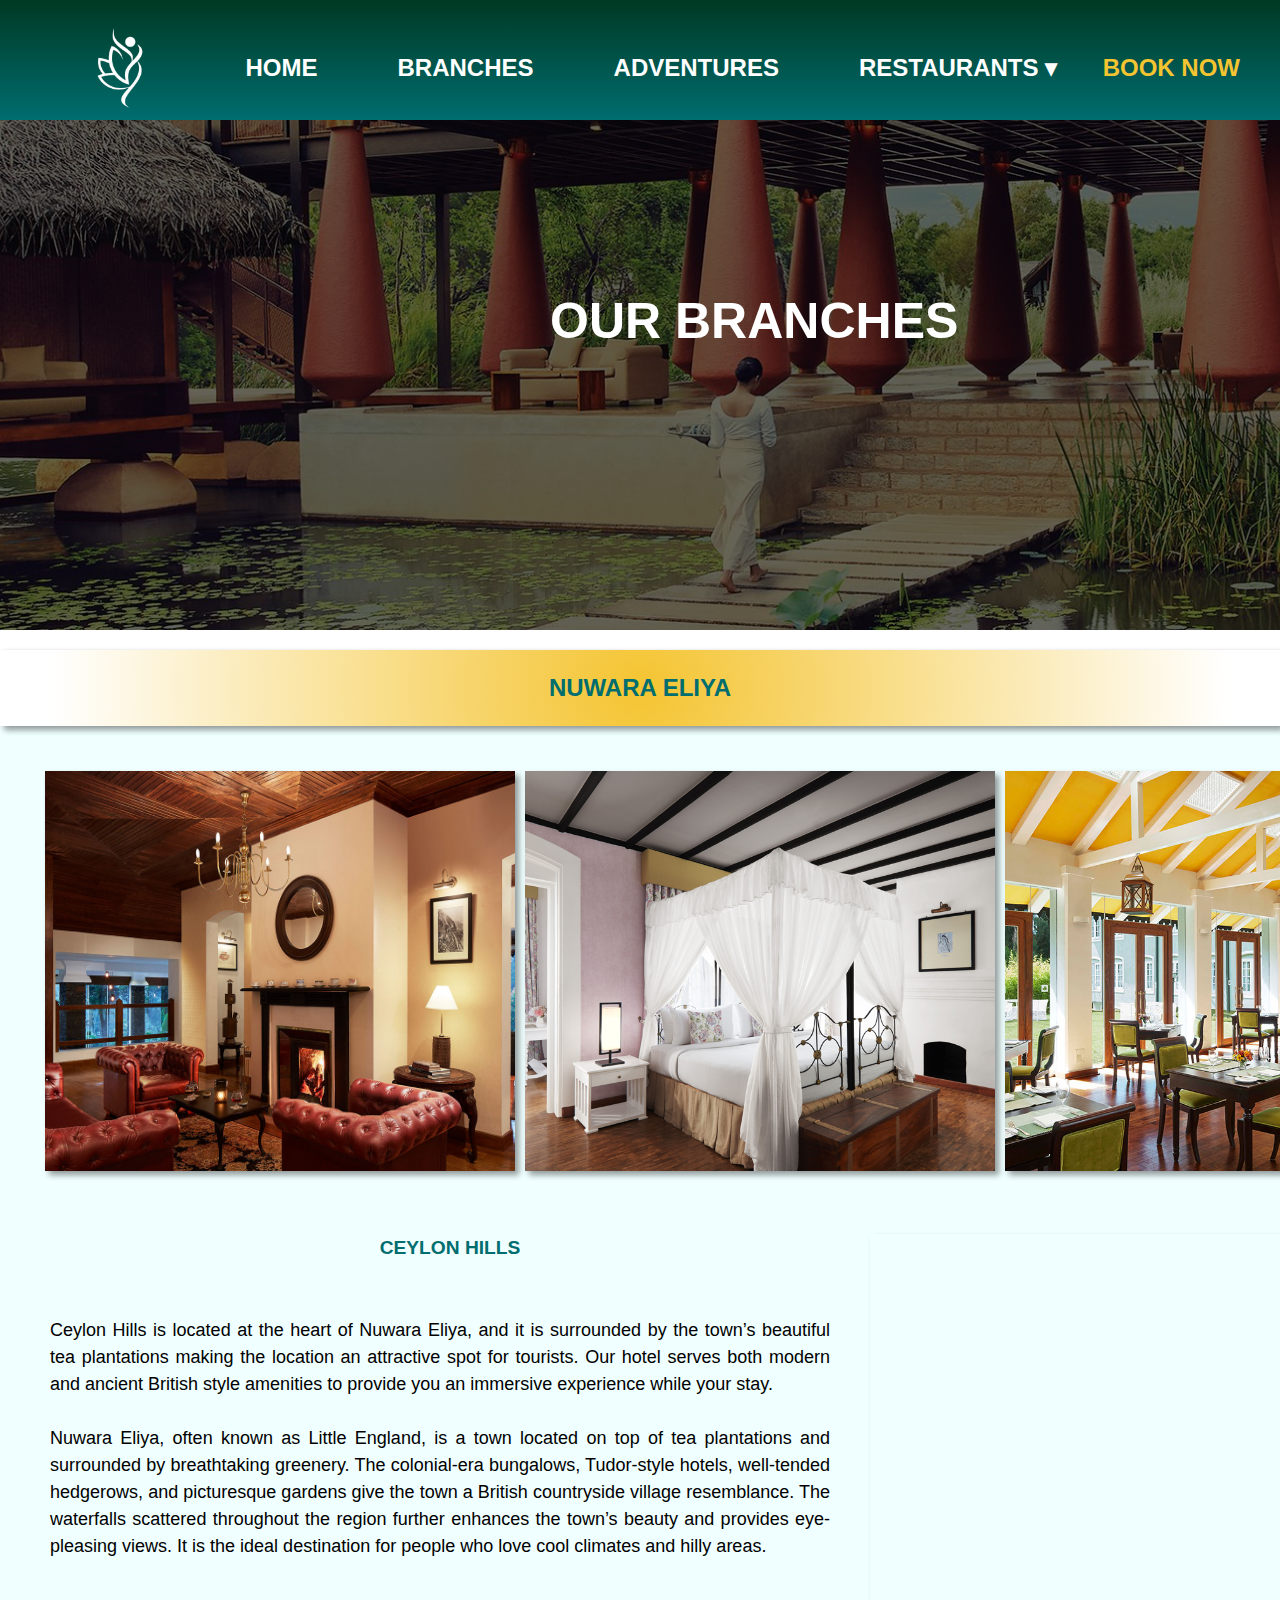
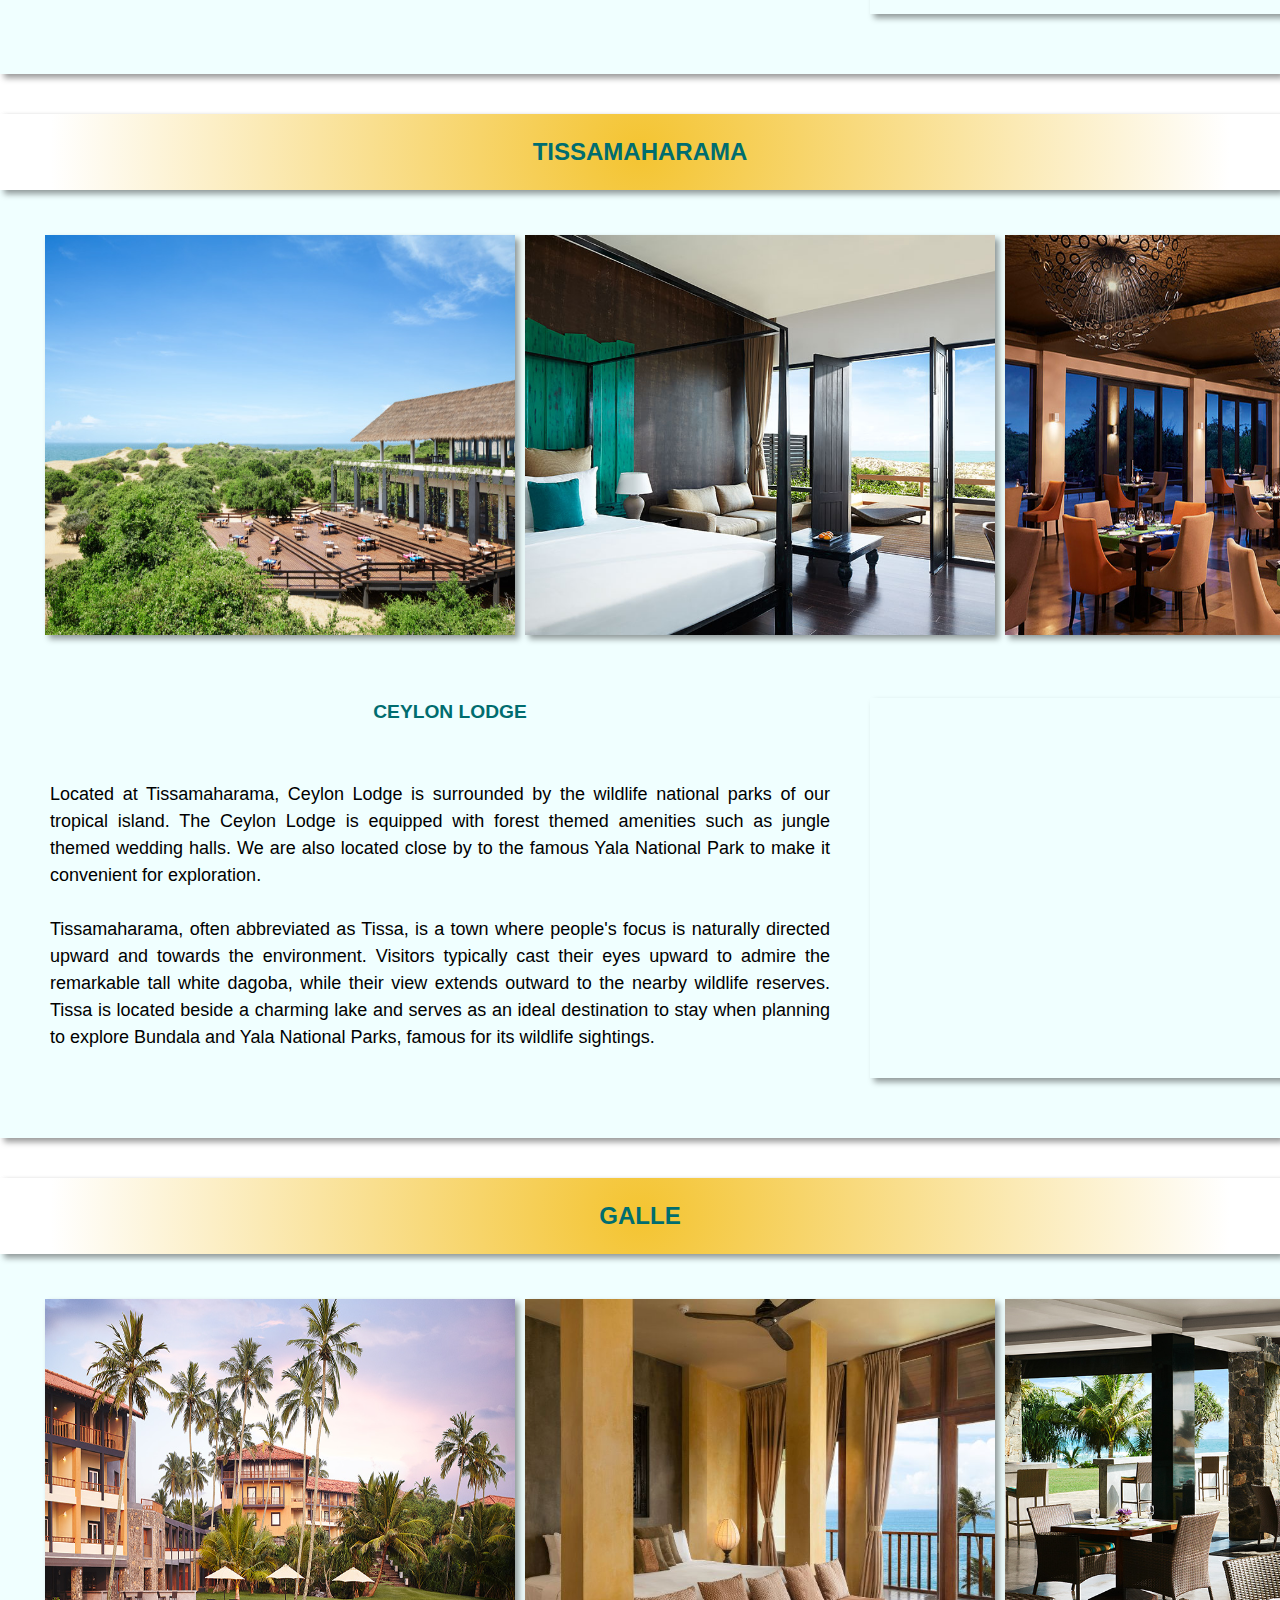
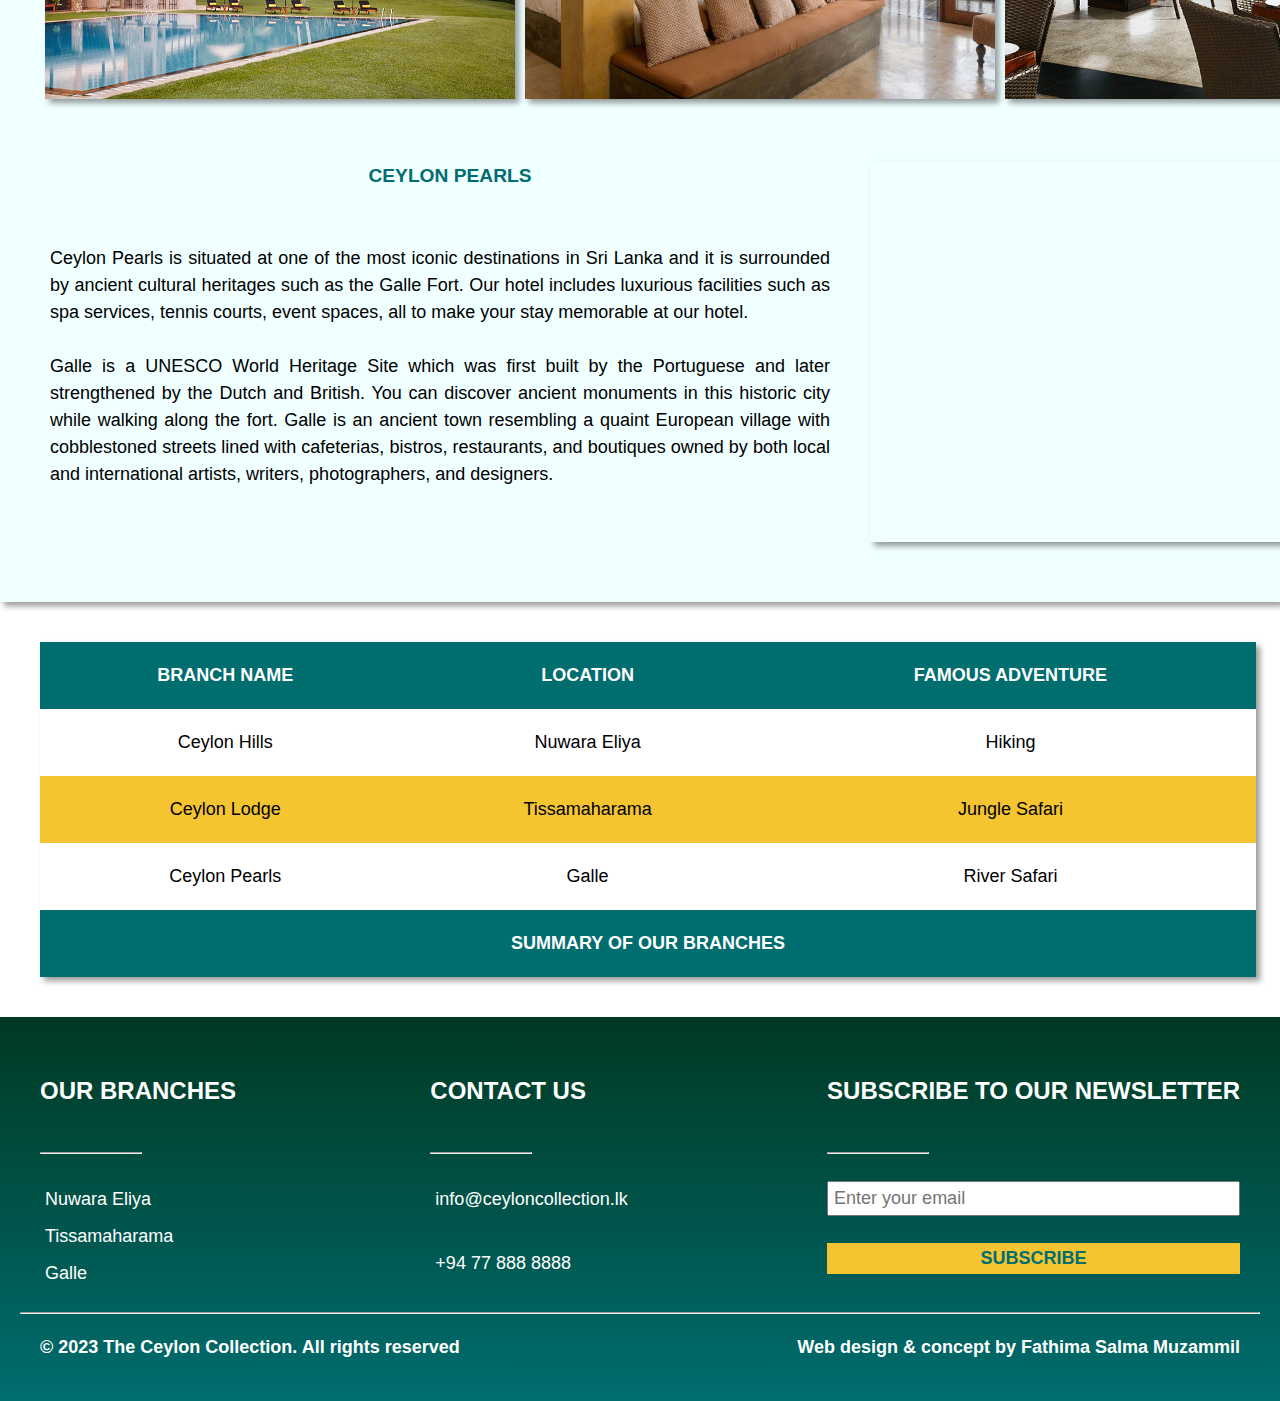
<file: branches.html>
<!DOCTYPE html>
<html lang="en">

<head>
    <meta charset="UTF-8">
    <meta name="viewport" content="width=device-width, initial-scale=1.0">
    <title> Boutique Hotels in Sri Lanka | The Ceylon Collection </title>
    <link rel="stylesheet" href="style.css">
    <link rel="stylesheet" href="normalize.css">
    <link rel="apple-touch-icon" sizes="180x180" href="web manifest/apple-touch-icon.png">
    <link rel="icon" type="image/png" sizes="32x32" href="web manifest/favicon-32x32.png">
    <link rel="icon" type="image/png" sizes="16x16" href="web manifest/favicon-16x16.png">
    <link rel="manifest" href="web manifest/site.webmanifest">
    <link rel="mask-icon" href="web manifest/safari-pinned-tab.svg" color="#5bbad5">
    <meta name="msapplication-TileColor" content="#da532c">
    <meta name="theme-color" content="#ffffff">
</head>

<body>

    <!-- fixed header containing logo which links to the home page on click, navigation links and a call to action button for booking -->

    <header class="header">

        <a href="index.html">
            <figure class="logo">
                <img src="images/logo.jpg" alt="The Ceylon Collection Logo">
            </figure>
        </a>

        <nav class="nav_bar">
            <ul>
                <li> <a href="index.html"> Home </a> </li>
                <li> <a href="branches.html"> Branches </a> </li>
                <li> <a href="adventures.html"> Adventures </a> </li>
                <li> <a href="restaurants.html"> Restaurants &#x25BE; </a>

                    <!-- a drop down navigation menu linking to two event pages, wedding and meeting -->

                    <ul class="dropdown_nav">
                        <li> <a href="wedding.html"> Weddings </a> </li>
                        <li> <a href="meeting.html"> Meetings </a> </li>
                    </ul>
                </li>
            </ul>
        </nav>

        <a class="primary_btn" href="booking.html"> Book Now </a>

    </header>

    <main>

        <!-- main image for branch page -->

        <div class="branch_main">
            <h1> Our Branches </h1>
        </div>

        <!-- branch categories -->

        <!-- ceylon hills nuwaraeliya -->

        <section class="branches">

            <h2> Nuwara Eliya </h2>

            <div class="branch_image">

                <div class="branch_img">
                    <img src="images/ceylonhills.jpg" alt="Ceylon Hills Hotel">
                </div>

                <div class="branch_img">
                    <img src="images/ceylonhills_room.jpg" alt="Ceylon Hills Room">
                </div>

                <div class="branch_img">
                    <img src="images/ceylonhills_dining.jpg" alt="Ceylon Hills Dining">
                </div>

            </div>

            <div class="branch_content">

                <div class="branch_text">
                    <h3> Ceylon Hills </h3> <br> <br>
                    <p> Ceylon Hills is located at the heart of Nuwara Eliya, and it is surrounded by the town’s
                        beautiful tea plantations making the location an attractive spot for tourists. Our hotel serves
                        both modern and ancient British style amenities to provide you an immersive experience while
                        your stay. </p> <br>
                    <p>Nuwara Eliya, often known as Little England, is a town located on top of tea plantations and
                        surrounded by breathtaking greenery. The colonial-era bungalows, Tudor-style hotels, well-tended
                        hedgerows, and picturesque gardens give the town a British countryside village resemblance. The
                        waterfalls scattered throughout the region further enhances the town’s beauty and provides
                        eye-pleasing views. It is the ideal destination for people who love cool climates and hilly
                        areas. </p> <br>
                </div>

                <div class="branch_text">
                    <iframe
                        src="https://www.google.com/maps/embed?pb=!1m18!1m12!1m3!1d63367.84192343795!2d80.780947!3d6.9513662!2m3!1f0!2f0!3f0!3m2!1i1024!2i768!4f13.1!3m3!1m2!1s0x3ae380434e1554c7%3A0x291608404c937d9c!2sNuwara%20Eliya!5e0!3m2!1sen!2slk!4v1694077129404!5m2!1sen!2slk"
                        width="600" height="450" style="border:0;" allowfullscreen="" loading="lazy"
                        referrerpolicy="no-referrer-when-downgrade"></iframe>
                </div>

            </div>

        </section>

        <!-- ceylon lodge tissamaharama -->

        <section class="branches">

            <h2> Tissamaharama </h2>

            <div class="branch_image">

                <div class="branch_img">
                    <img src="images/ceylonlodge.jpg" alt="Ceylon Lodge Hotel">
                </div>

                <div class="branch_img">
                    <img src="images/ceylonlodge_room.jpg" alt="Ceylon Lodge Room">
                </div>

                <div class="branch_img">
                    <img src="images/ceylonlodge_dining.jpg" alt="Ceylon Lodge Dining">
                </div>

            </div>

            <div class="branch_content">

                <div class="branch_text">

                    <h3> Ceylon Lodge </h3> <br> <br>
                    <p> Located at Tissamaharama, Ceylon Lodge is surrounded by the wildlife national parks of our
                        tropical island. The Ceylon Lodge is equipped with forest themed amenities such as jungle themed
                        wedding halls. We are also located close by to the famous Yala National Park to make it
                        convenient for exploration. </p> <br>
                    <p> Tissamaharama, often abbreviated as Tissa, is a town where people's focus is naturally directed
                        upward and towards the environment. Visitors typically cast their eyes upward to admire the
                        remarkable tall white dagoba, while their view extends outward to the nearby wildlife reserves.
                        Tissa is located beside a charming lake and serves as an ideal destination to stay when planning
                        to explore Bundala and Yala National Parks, famous for its wildlife sightings. </p> <br>
                </div>

                <div class="branch_text">

                    <iframe
                        src="https://www.google.com/maps/embed?pb=!1m18!1m12!1m3!1d15863.344924503617!2d81.28621104999999!3d6.2852471!2m3!1f0!2f0!3f0!3m2!1i1024!2i768!4f13.1!3m3!1m2!1s0x3ae69cf60fdb4ae7%3A0x85fb3380b084b28a!2sTissamaharama!5e0!3m2!1sen!2slk!4v1694080855101!5m2!1sen!2slk"
                        width="600" height="450" style="border:0;" allowfullscreen="" loading="lazy"
                        referrerpolicy="no-referrer-when-downgrade"></iframe>
                </div>
            </div>

        </section>

        <!-- ceylon pearls galle -->

        <section class="branches">

            <h2> Galle </h2>

            <div class="branch_image">

                <div class="branch_img">
                    <img src="images/ceylonpearls.jpg" alt="Ceylon Pearls Hotel">
                </div>

                <div class="branch_img">
                    <img src="images/ceylonpearls_room.jpg" alt="Ceylon Pearls Room">
                </div>

                <div class="branch_img">
                    <img src="images/ceylonpearls_dining.jpg" alt="Ceylon Pearls Dining">
                </div>

            </div>

            <div class="branch_content">
                <div class="branch_text">
                    <h3> Ceylon Pearls </h3> <br> <br>
                    <p> Ceylon Pearls is situated at one of the most iconic destinations in Sri Lanka and it is
                        surrounded by ancient cultural heritages such as the Galle Fort. Our hotel includes luxurious
                        facilities such as spa services, tennis courts, event spaces, all to make your stay memorable at
                        our hotel. </p> <br>
                    <p> Galle is a UNESCO World Heritage Site which was first built by the Portuguese and later
                        strengthened by the Dutch and British. You can discover ancient monuments in this historic city
                        while walking along the fort. Galle is an ancient town resembling a quaint European village with
                        cobblestoned streets lined with cafeterias, bistros, restaurants, and boutiques owned by both
                        local and international artists, writers, photographers, and designers. </p> <br>
                </div>

                <div class="branch_text">
                    <iframe
                        src="https://www.google.com/maps/embed?pb=!1m18!1m12!1m3!1d31740.423718155103!2d80.1913974438727!3d6.055891161508658!2m3!1f0!2f0!3f0!3m2!1i1024!2i768!4f13.1!3m3!1m2!1s0x3ae173bb6932fce3%3A0x4a35b903f9c64c03!2sGalle!5e0!3m2!1sen!2slk!4v1694080890491!5m2!1sen!2slk"
                        width="600" height="450" style="border:0;" allowfullscreen="" loading="lazy"
                        referrerpolicy="no-referrer-when-downgrade"></iframe>
                </div>

            </div>
        </section>

        <!-- summary table of hotel branches -->

        <table>

            <thead>
                <tr>
                    <th> Branch Name </th>
                    <th> Location </th>
                    <th> Famous Adventure </th>
                </tr>
            </thead>

            <tfoot>
                <th colspan="3"> Summary of our branches </th>
            </tfoot>

            <tbody>
                <tr>
                    <td data_title="Branch Name"> Ceylon Hills </td>
                    <td data_title="Location"> Nuwara Eliya </td>
                    <td data_title="Famous Adventure"> Hiking </td>
                </tr>
                <tr>
                    <td data_title="Branch Name"> Ceylon Lodge </td>
                    <td data_title="Location"> Tissamaharama </td>
                    <td data_title="Famous Adventure"> Jungle Safari </td>
                </tr>
                <tr>
                    <td data_title="Branch Name"> Ceylon Pearls </td>
                    <td data_title="Location"> Galle </td>
                    <td data_title="Famous Adventure"> River Safari </td>
                </tr>
            </tbody>

        </table>

    </main>
    <!-- footer section containing branch details, contact details, subscription form, copyright details and author -->

    <footer class="footer">

        <div class="footer_row">

            <div class="footer_column">
                <h1> Our branches </h1> <br>
                <hr> <br>
                <ul>
                    <li> Nuwara Eliya </li>
                    <li> Tissamaharama </li>
                    <li> Galle </li>
                </ul>
            </div>

            <div class="footer_column">
                <h1> Contact us </h1> <br>
                <hr> <br>
                <ul>
                    <li> <a href="mailto:info@ceylon.lk"> info@ceyloncollection.lk </a> </li> <br>
                    <li> <a href="tel:+94 77 888 8888"> +94 77 888 8888 </a></li>
                </ul>
            </div>

            <div class="footer_column">
                <h1> Subscribe to our newsletter </h1> <br>
                <hr> <br>
                <form>
                    <input type="email" placeholder="Enter your email" name="email" required> <br>
                    <input type="submit" value="Subscribe">
                </form>
            </div>

        </div>

        <hr>

        <div class="footer_row">

            <div class="footer_column">
                <p> &copy; 2023 The Ceylon Collection. All rights reserved </p>
            </div>

            <div class="footer_column">
                <p> Web design & concept by Fathima Salma Muzammil </p>
            </div>

        </div>

        <!-- references
        Dining (no date). Available at: https://www.jetwinghotels.com/jetwingstandrews/luxury-hotels-in-nuwara-eliya/. 
        Dining (no date). Available at: https://www.jetwinghotels.com/jetwinglighthouseclub/galle-fort-restaurants/. 
        Gurnani, S. (2023) Top 10 Beach Resorts In Colombo For A Great Staycation In 2023. Available at: https://traveltriangle.com/blog/beach-resorts-in-colombo/. 
        Jetwing experiences (no date). Available at: https://www.jetwinghotels.com/about-jetwing-hotels/jetwing-experiences/. 
        KAIL, W.G. (2021) “Beautiful, natural places and tourist attractions in Sri Lanka,” The Institute of Biopaleogeography Named Under Charles R. Darwin - Tom 03 (2021) - Biblioteka Nauki - Yadda [Preprint]. Available at: https://yadda.icm.edu.pl/yadda/element/bwmeta1.element.agro-cd641b46-467a-4303-b416-9e1c4366457c.
        Love Sri Lanka (2023) Tourist Attractions, Events, Things to do in Galle, Sri Lanka | Love Sri Lanka. Available at: https://www.lovesrilanka.org/destinations/galle/.
        Luxury Sigiriya Hotels | Jetwing Vil Uyana Sri Lanka | Official Site (no date). Available at: https://www.jetwinghotels.com/jetwingviluyana/. 
        Maharaja Suite (no date). Available at: https://www.jetwinghotels.com/jetwinglighthouseclub/luxury-accommodation-galle/maharaja-suite/. 
        Malin and Malin (2020) “All about Yala National Park | Love Sri Lanka,” Love Sri Lanka -, 10 November. Available at: https://www.lovesrilanka.org/all-about-yala-national-park/.
        Murray, T. (2019) “Sri Lanka is officially the best place to visit in 2019. Here are 15 photos that will make you want to book a flight there ASAP.,” Insider, 14 January. Available at: https://www.insider.com/sri-lanka-lonely-planet-best-destination-photos#historic-galle-fort-is-great-for-shopping-and-dining-3.
        Nuwara Eliya Hotels | Jetwing St. Andrew’s Nuwara Eliya | Official Site (no date). Available at: https://www.jetwinghotels.com/Jetwingstandrews/. 
        Nuwara Eliya travel (no date). Available at: https://www.lonelyplanet.com/sri-lanka/the-hill-country/nuwara-eliya.
        Suite (no date). Available at: https://www.jetwinghotels.com/jetwingstandrews/hotel-in-nuwara-eliya/suite-room/. 
        The restaurant (no date). Available at: https://www.jetwinghotels.com/jetwingyala/dining/the-restaurant/.
        Tissamaharama travel (no date). Available at: https://www.lonelyplanet.com/sri-lanka/the-south/tissamaharama. 
        Accommodation (no date). Available at: https://www.jetwinghotels.com/jetwingyala/yala-accommodation/. 
         -->

    </footer>
</body>

</html>
</file>
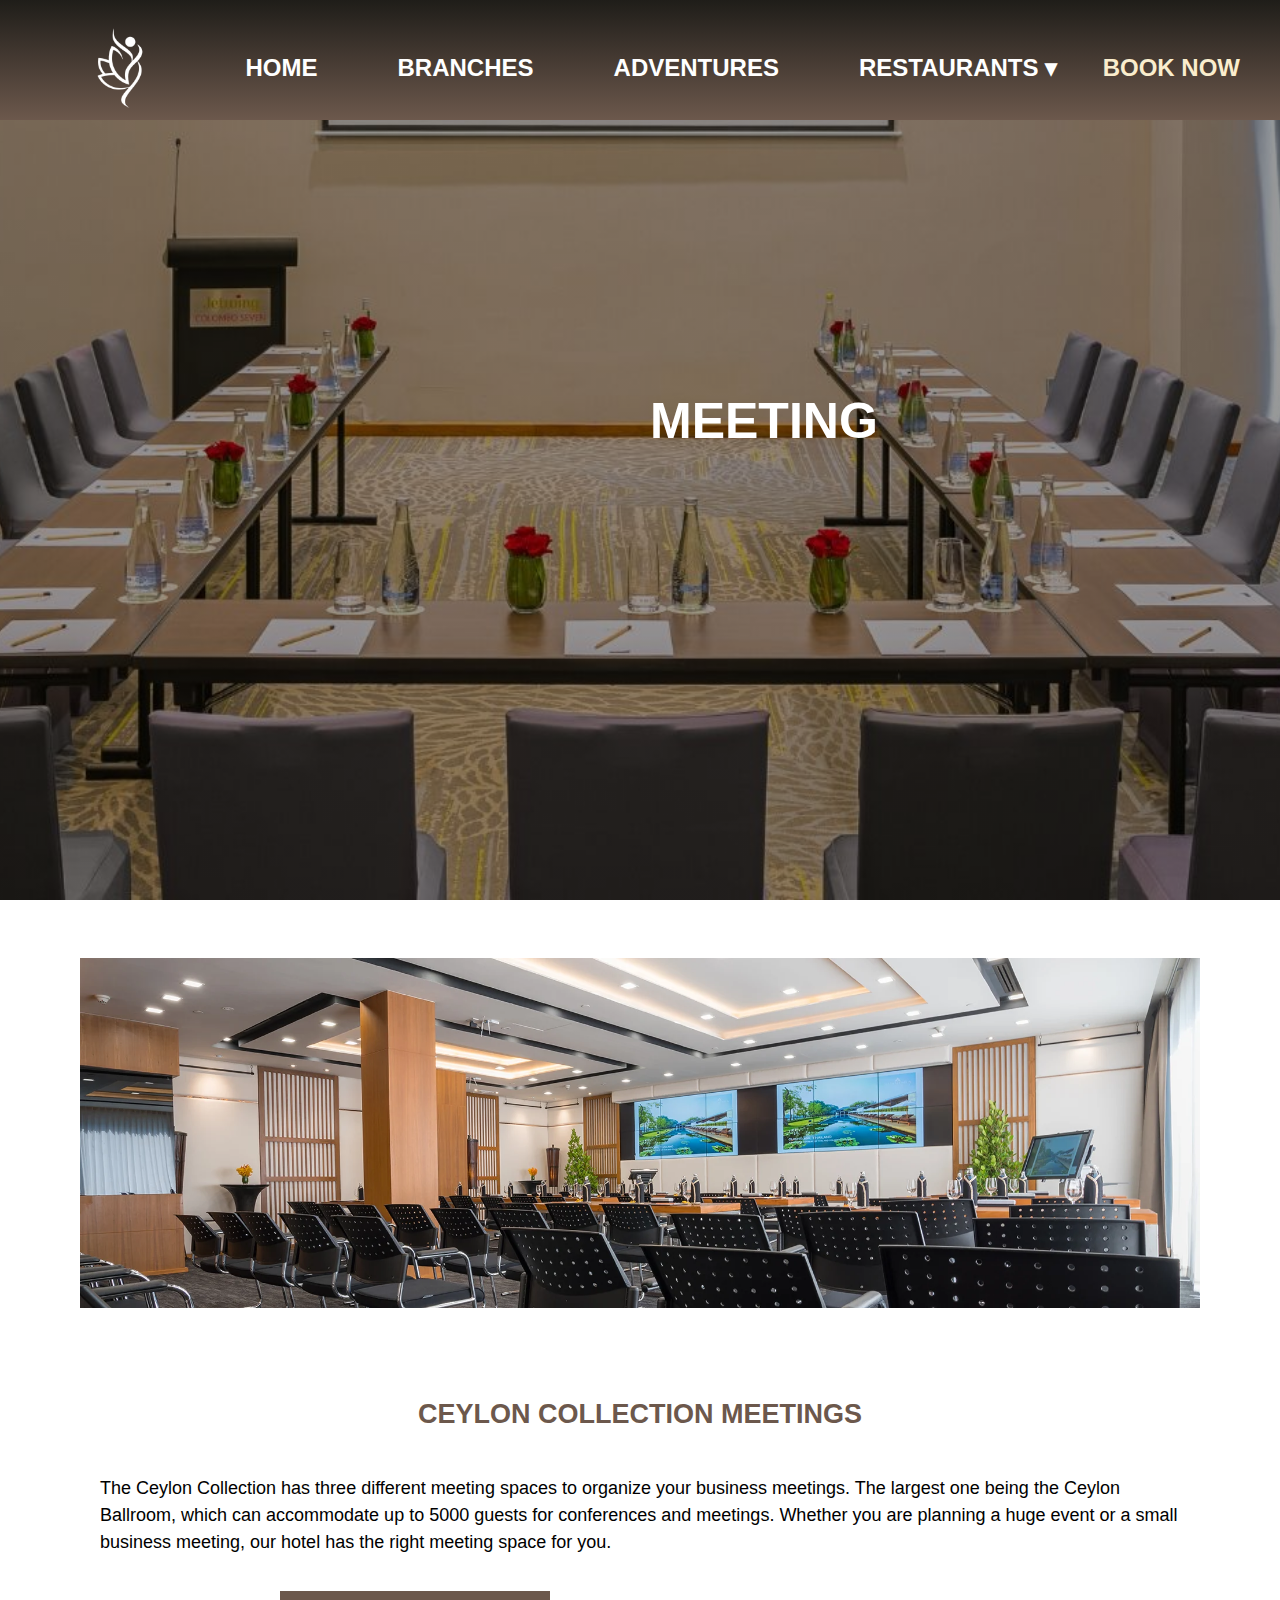
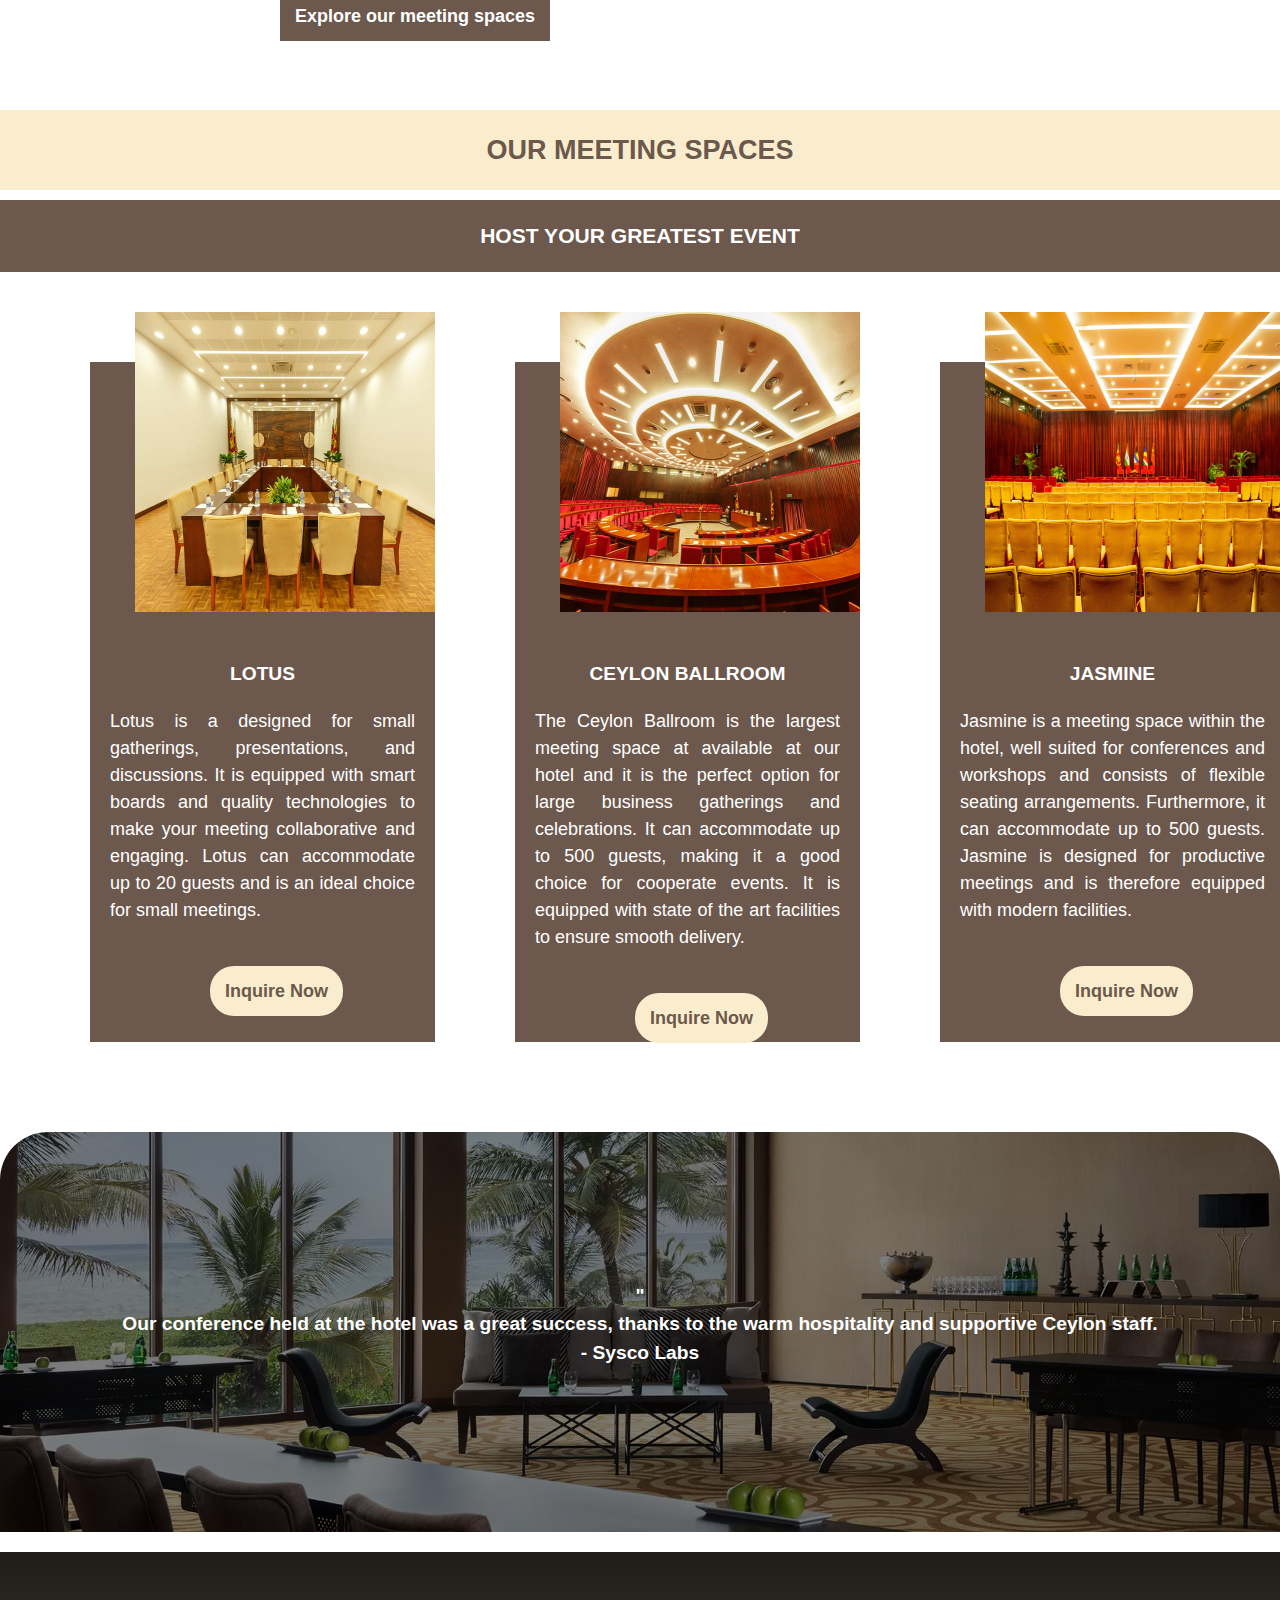
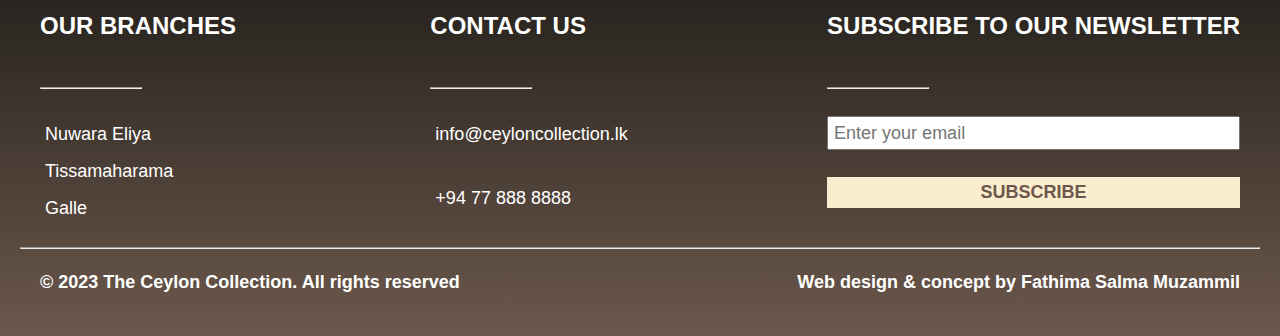
<file: meeting.html>
<!DOCTYPE html>
<html lang="en">

<head>
    <meta charset="UTF-8">
    <meta name="viewport" content="width=device-width, initial-scale=1.0">
    <title> Boutique Hotels in Sri Lanka | The Ceylon Collection </title>
    <link rel="stylesheet" href="meeting.css">
    <link rel="stylesheet" href="normalize.css">
    <link rel="apple-touch-icon" sizes="180x180" href="web manifest/apple-touch-icon.png">
    <link rel="icon" type="image/png" sizes="32x32" href="web manifest/favicon-32x32.png">
    <link rel="icon" type="image/png" sizes="16x16" href="web manifest/favicon-16x16.png">
    <link rel="manifest" href="web manifest/site.webmanifest">
    <link rel="mask-icon" href="web manifest/safari-pinned-tab.svg" color="#5bbad5">
    <meta name="msapplication-TileColor" content="#da532c">
    <meta name="theme-color" content="#ffffff">
</head>

<body>
    <!-- header -->
    <header class="header">
        <figure class="logo">
            <img src="images/logo.jpg" alt="The Ceylon Collection Logo">
        </figure>
        <nav class="nav_bar">
            <ul>
                <li> <a href="index.html"> Home </a> </li>
                <li> <a href="branches.html"> Branches </a> </li>
                <li> <a href="adventures.html"> Adventures </a> </li>
                <li> <a href="restaurants.html"> Restaurants &#x25BE; </a>
                    <ul class="dropdown_nav">
                        <li> <a href="wedding.html"> Weddings </a> </li>
                        <li> <a href="meeting.html"> Meetings </a> </li>
                    </ul>
                </li>
            </ul>
        </nav>
        <a class="primary_btn" href="booking.html"> Book Now </a>
    </header>

    <main>
        <!-- main image for meeting page -->

        <div class="meeting_main">
            <h1> Meeting </h1>
        </div>

        <!-- meeting introduction -->

        <section class="meeting_intro">

            <figure class="meeting_image">
                <img src="images/meeting_intro.jpg" alt="Ceylon Meetings">
            </figure>

            <div class="meeting_content">
                <h2> Ceylon Collection Meetings </h2>
                <p> The Ceylon Collection has three different meeting spaces to organize your business meetings. The largest one being the Ceylon Ballroom, which can accommodate up to 5000 guests for conferences and meetings. Whether you are planning a huge event or a small business meeting, our hotel has the right meeting space for you. </p> <br> 
                <a class="secondary_btn" href="#spaces_title"> Explore our meeting spaces </a>
            </div>

        </section>

        <!-- meeting spaces -->

        <section class="spaces">

            <div class="spaces_container">

                <h2 class="spaces_title" id="spaces_title"> Our Meeting Spaces </h2>

                <h3 class="spaces_subtitle"> Host your greatest event </h3>

                <div class="spaces_box">

                    <div class="spaces_card">

                        <div class="spaces_image">
                            <img src="images/lotus.jpg" alt="Lotus">
                        </div>

                        <div class="spaces_content">
                            <h3> Lotus </h3>
                            <p> Lotus is a designed for small gatherings, presentations, and discussions. It is equipped with smart boards and quality technologies to make your meeting collaborative and engaging. Lotus can accommodate up to 20 guests and is an ideal choice for small meetings. </p> <br> <br>
                                <a class="secondary_btn" href="mailto:info@ceyloncollection.lk">
                                    Inquire Now  
                                </a>
                        </div>

                    </div>

                    <div class="spaces_card">

                        <div class="spaces_image">
                            <img src="images/ballroom.jpg" alt="Ceylon Ballroom">
                        </div>

                        <div class="spaces_content">
                            <h3> Ceylon Ballroom </h3>
                            <p> The Ceylon Ballroom is the largest meeting space at available at our hotel and it is the perfect option for large business gatherings and celebrations. It can accommodate up to 500 guests, making it a good choice for cooperate events. It is equipped with state of the art facilities to ensure smooth delivery.</p> <br> <br>
                                <a class="secondary_btn" href="mailto:info@ceyloncollection.lk">
                                    Inquire Now  
                                </a>
                        </div>

                    </div>

                    <div class="spaces_card">

                        <div class="spaces_image">
                            <img src="images/jasmine.jpg" alt="Jasmine">
                        </div>

                        <div class="spaces_content">
                            <h3> Jasmine </h3>
                            <p> Jasmine is a meeting space within the hotel, well suited for conferences and workshops and consists of flexible seating arrangements. Furthermore, it can accommodate up to 500 guests. Jasmine is designed for productive meetings and is therefore equipped with modern facilities. </p> <br> <br>
                                <a class="secondary_btn" href="mailto:info@ceyloncollection.lk">
                                    Inquire Now  
                                </a>
                        </div>

                    </div>

                </div>

            </div>

        </section>

        <!-- meeting testimonal -->

        <!-- background image for testimonal section -->

        <section class="meeting_testimonal">

            <h3>  &quot; <br> Our conference held at the hotel was a great success, thanks to the warm hospitality and supportive Ceylon staff. <br>  &hyphen; Sysco Labs </h3>
        
        </section>

    </main>

    <!-- footer section containing branch details, contact details, subscription form, copyright details and author -->

    <footer class="footer">

        <div class="footer_row">

            <div class="footer_column">
                <h1> Our branches </h1> <br>
                <hr> <br>
                <ul>
                    <li> Nuwara Eliya </li>
                    <li> Tissamaharama </li>
                    <li> Galle </li>
                </ul>
            </div>

            <div class="footer_column">
                <h1> Contact us </h1> <br>
                <hr> <br>
                <ul>
                    <li> <a href="mailto:info@ceylon.lk"> info@ceyloncollection.lk </a> </li> <br>
                    <li> <a href="tel:+94 77 888 8888"> +94 77 888 8888 </a></li>
                </ul>
            </div>

            <div class="footer_column">
                <h1> Subscribe to our newsletter </h1> <br>
                <hr> <br>
                <form>
                    <input type="email" placeholder="Enter your email" name="email" required> <br>
                    <input type="submit" value="Subscribe">
                </form>
            </div>

        </div>

        <hr>

        <div class="footer_row">

            <div class="footer_column">
                <p> &copy; 2023 The Ceylon Collection. All rights reserved </p>
            </div>

            <div class="footer_column">
                <p> Web design & concept by Fathima Salma Muzammil </p>
            </div>

        </div>

    <!-- references 
   JASMINE | Bandaranaike Memorial International Conference Hall (no date). Available at: https://www.bmich.com/our-venues/jasmine/. 
   LOTUS | Bandaranaike Memorial International Conference Hall (no date). Available at: https://www.bmich.com/our-venues/lotus/. 
   Meetings (no date). Available at: https://www.anantara.com/en/kalutara/meetings. 
   Meetings (no date). Available at: https://www.anantara.com/en/chiang-mai/meetings. 
   Meetings & events (no date). Available at: https://www.jetwinghotels.com/jetwingcolomboseven/colombo-hotel-meetings/. 
   TULIP AND SAFFRON | Bandaranaike Memorial International Conference Hall (no date). Available at: https://www.bmich.com/our-venues/tulip-and-saffron/. -->

    </footer>
</body>

</html>
</file>
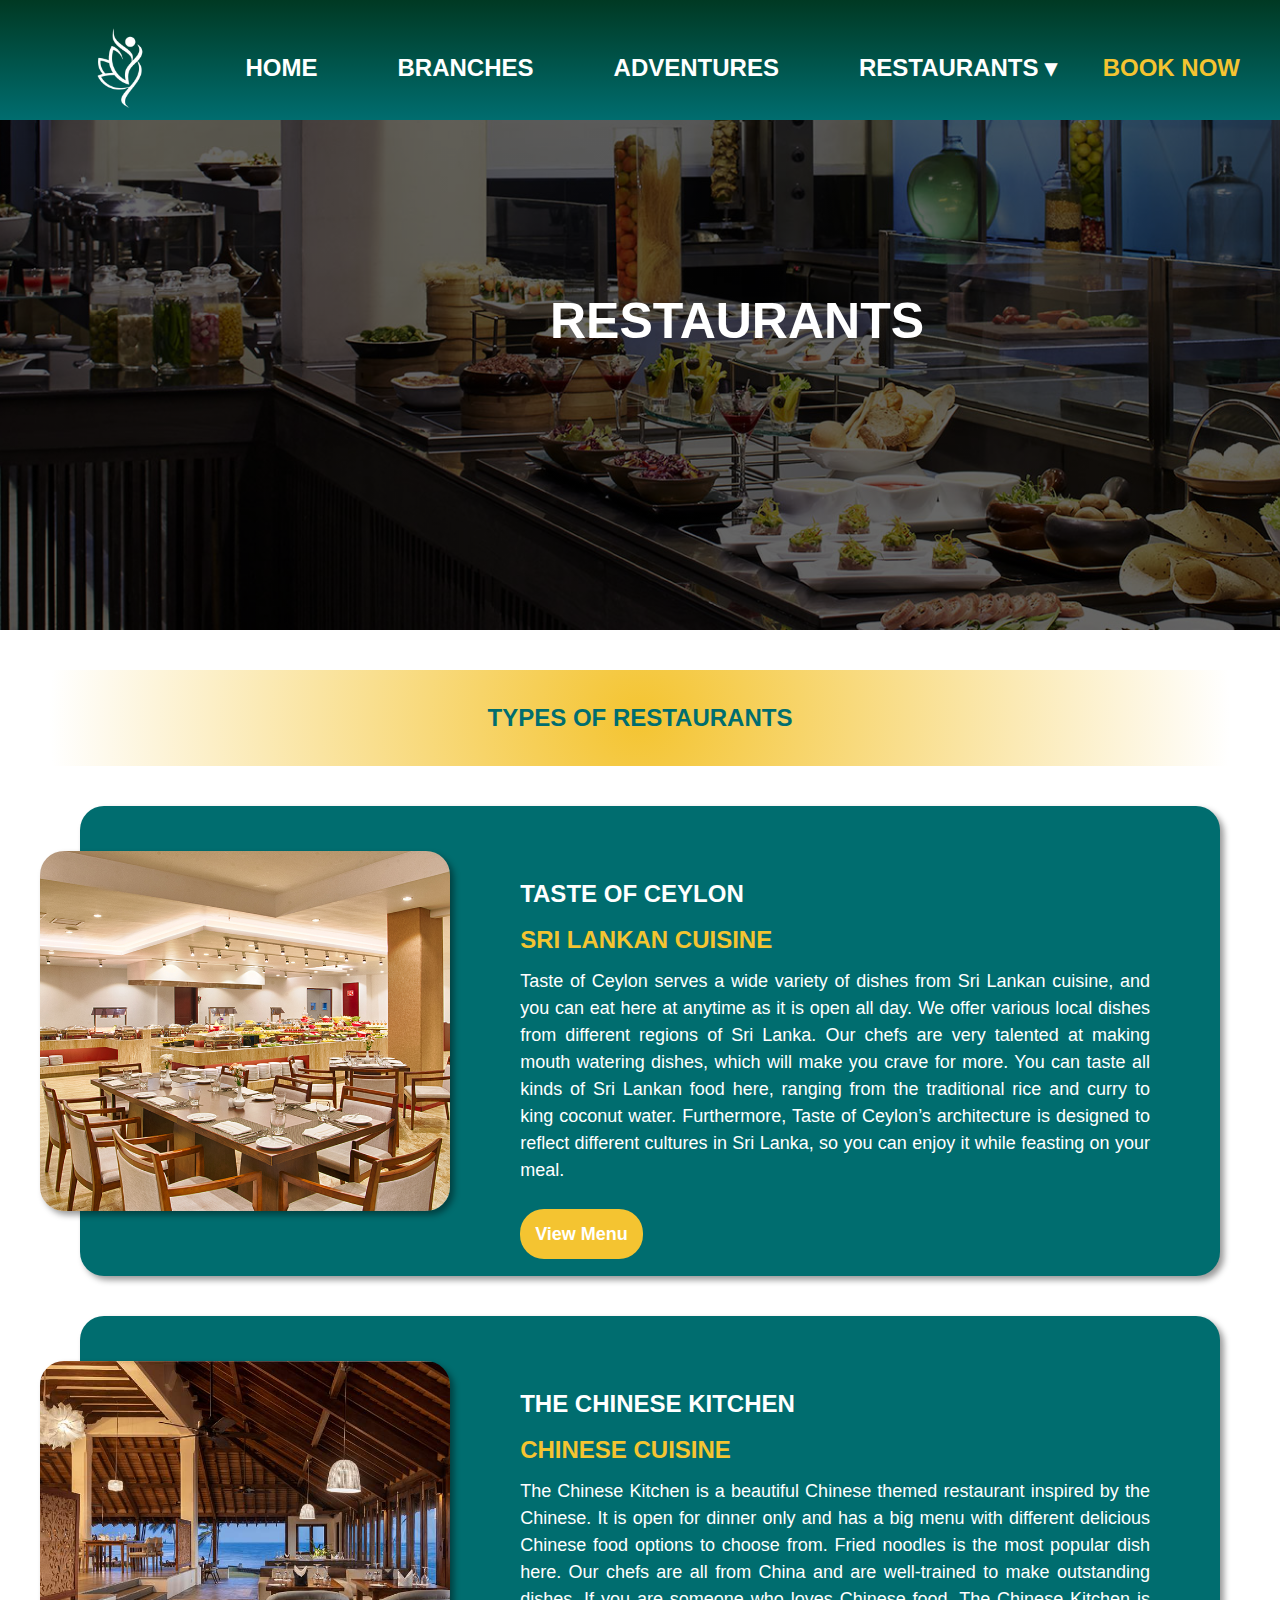
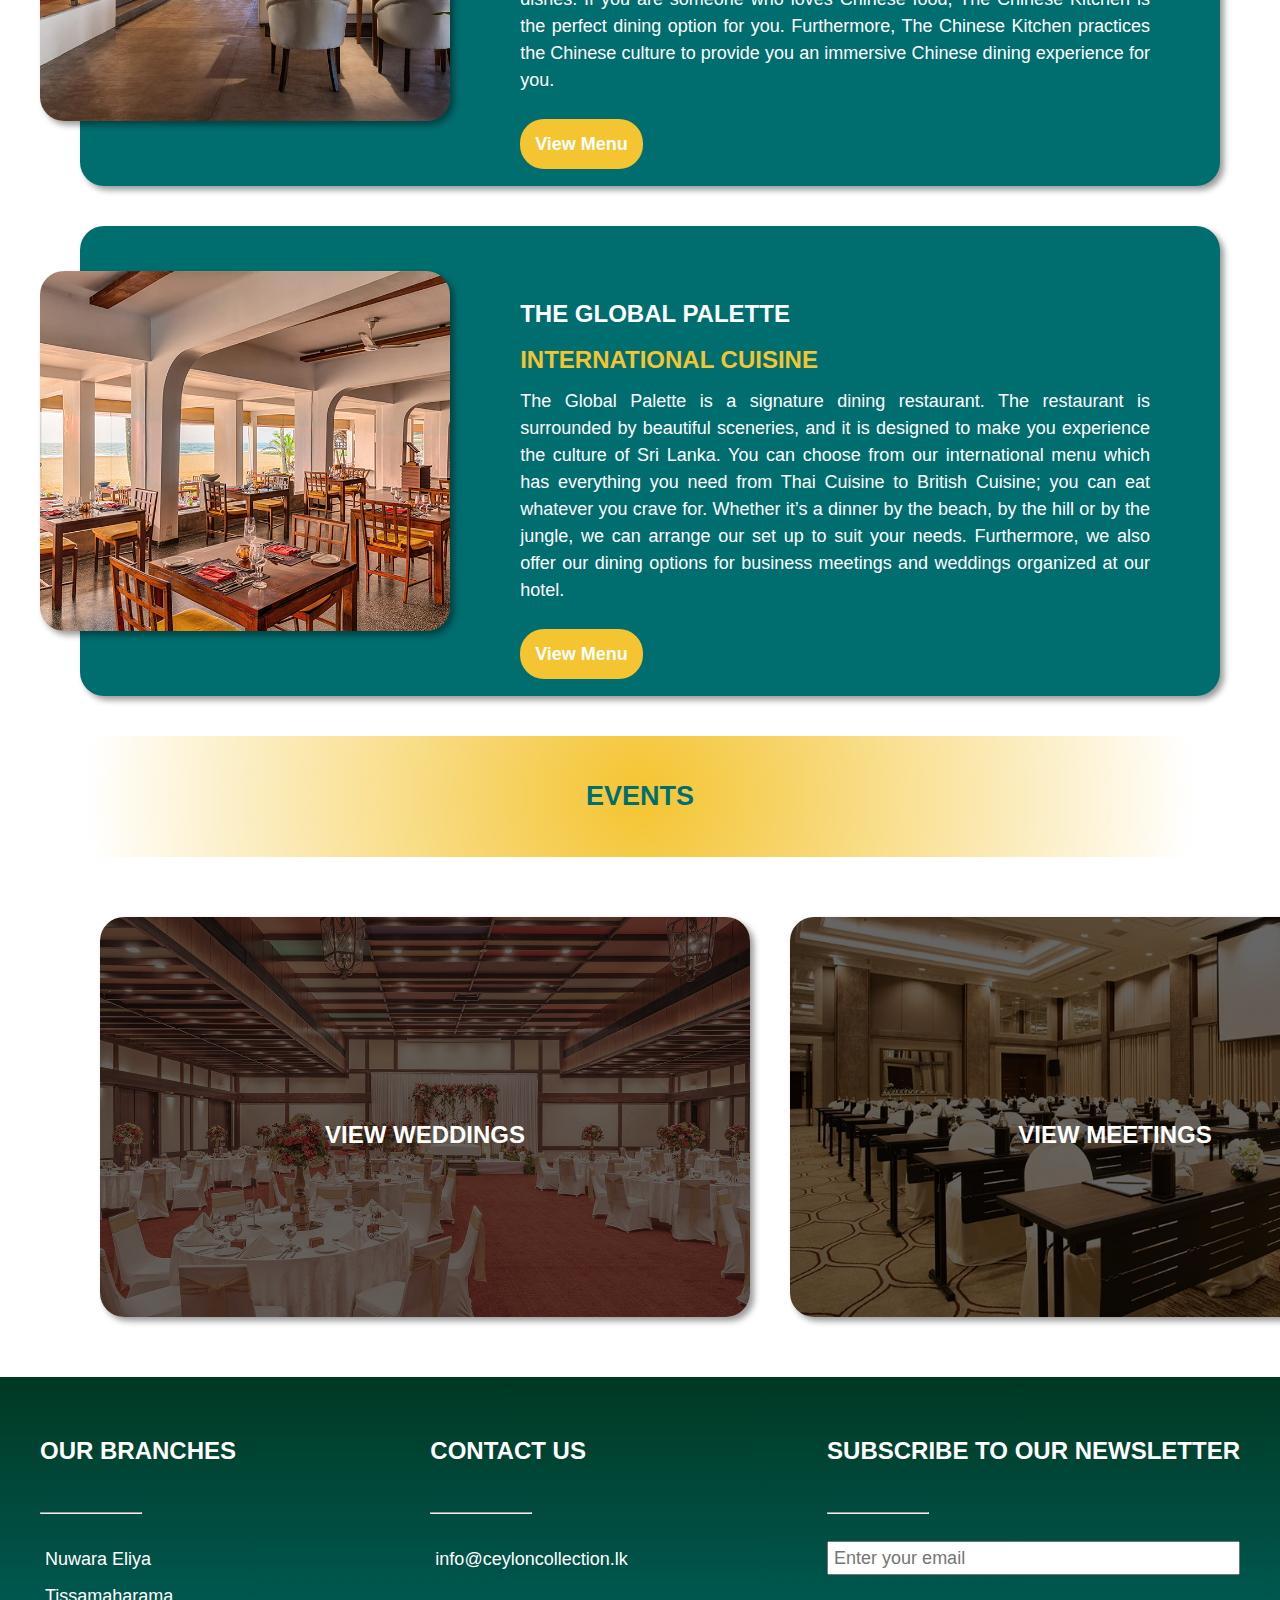
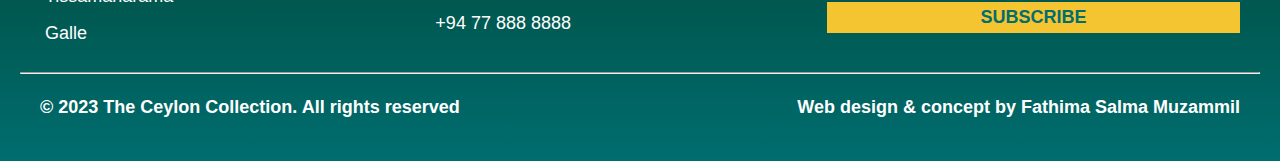
<file: restaurants.html>
<!DOCTYPE html>
<html lang="en">

<head>
    <meta charset="UTF-8">
    <meta name="viewport" content="width=device-width, initial-scale=1.0">
    <title> Boutique Hotels in Sri Lanka | The Ceylon Collection </title>
    <link rel="stylesheet" href="style.css">
    <link rel="stylesheet" href="normalize.css">
    <link rel="apple-touch-icon" sizes="180x180" href="web manifest/apple-touch-icon.png">
    <link rel="icon" type="image/png" sizes="32x32" href="web manifest/favicon-32x32.png">
    <link rel="icon" type="image/png" sizes="16x16" href="web manifest/favicon-16x16.png">
    <link rel="manifest" href="web manifest/site.webmanifest">
    <link rel="mask-icon" href="web manifest/safari-pinned-tab.svg" color="#5bbad5">
    <meta name="msapplication-TileColor" content="#da532c">
    <meta name="theme-color" content="#ffffff">
</head>

<body>

    <!-- fixed header containing logo which links to the home page on click, navigation links and a call to action button for booking -->

    <header class="header">

        <a href="index.html">
            <figure class="logo">
                <img src="images/logo.jpg" alt="The Ceylon Collection Logo">
            </figure>
        </a>

        <nav class="nav_bar">
            <ul>
                <li> <a href="index.html"> Home </a> </li>
                <li> <a href="branches.html"> Branches </a> </li>
                <li> <a href="adventures.html"> Adventures </a> </li>
                <li> <a href="restaurants.html"> Restaurants &#x25BE; </a>

                    <!-- a drop down navigation menu linking to two event pages, wedding and meeting -->

                    <ul class="dropdown_nav">
                        <li> <a href="wedding.html"> Weddings </a> </li>
                        <li> <a href="meeting.html"> Meetings </a> </li>
                    </ul>
                </li>
            </ul>
        </nav>

        <a class="primary_btn" href="booking.html"> Book Now </a>

    </header>

    <main>
        <!-- main image for restaurant section -->
        <div class="restaurants_main">
            <h1> Restaurants </h1>
        </div>

        <!-- types of restaurants -->

        <div class="restaurants_title">
            <h2> Types of restaurants </h2>
        </div>

        <!-- srilankan cuisine -->

        <section class="restaurants">

            <div class="restaurants_card">

                <img src="images/tasteofceylon.jpg" alt="Taste of Ceylon">

                <div class="restaurants_content">
                    <h2> Taste of Ceylon </h2>
                    <h3> Sri Lankan Cuisine </h3>
                    <p> Taste of Ceylon serves a wide variety of dishes from Sri Lankan cuisine, and you can eat here at
                        anytime as it is open all day. We offer various local dishes from different regions of Sri
                        Lanka. Our chefs are very talented at making mouth watering dishes, which will make you crave
                        for more. You can taste all kinds of Sri Lankan food here, ranging from the traditional rice and
                        curry to king coconut water. Furthermore, Taste of Ceylon’s architecture is designed to reflect
                        different cultures in Sri Lanka, so you can enjoy it while feasting on your meal. </p> <br>
                    <a class="secondary_btn" href="images/srilankanmenu.jpg" target="_blank"> View Menu </a>
                </div>

            </div>

        </section>

        <!-- chinese cuisine -->

        <section class="restaurants">

            <div class="restaurants_card">

                <img src="images/chinesekitchen.jpg" alt="The Chinese Kitchen">

                <div class="restaurants_content">

                    <h2> The Chinese Kitchen </h2>
                    <h3> Chinese Cuisine </h3>
                    <p> The Chinese Kitchen is a beautiful Chinese themed restaurant inspired by the Chinese. It is open
                        for dinner only and has a big menu with different delicious Chinese food options to choose from.
                        Fried noodles is the most popular dish here. Our chefs are all from China and are well-trained
                        to make outstanding dishes. If you are someone who loves Chinese food, The Chinese Kitchen is
                        the
                        perfect dining option for you. Furthermore, The Chinese Kitchen practices the Chinese culture to
                        provide you an immersive Chinese dining experience for you. </p> <br>
                    <a class="secondary_btn" href="images/chinesemenu.jpg" target="_blank"> View Menu </a>

                </div>

            </div>

        </section>

        <!-- international cuisine -->

        <section class="restaurants">

            <div class="restaurants_card">

                <img src="images/globalpalette.jpg" alt="The Global Palette">

                <div class="restaurants_content">
                    <h2> The Global Palette </h2>
                    <h3> International Cuisine </h3>
                    <p>
                        The Global Palette is a signature dining restaurant. The restaurant is surrounded by beautiful
                        sceneries, and it is designed to make you experience the culture of Sri Lanka. You can choose
                        from our international menu which has everything you need from Thai Cuisine to British Cuisine;
                        you can eat whatever you crave for. Whether it’s a dinner by the beach, by the hill or by the
                        jungle, we can arrange our set up to suit your needs. Furthermore, we also offer our dining
                        options for business meetings and weddings organized at our hotel. </p> <br>
                    <a class="secondary_btn" href="images/internationalmenu.jpg" target="_blank"> View Menu </a>
                </div>

            </div>

        </section>

        <!-- event links -->

        <section class="events">

            <h2>Events</h2>

            <div class="event_container">

                <a href="wedding.html" target="_blank">

                    <!-- an image directing the user to wedding page on click -->
                    <div class="event_wedding">
                  
                        <div class="event_title">
                            <h1> View Weddings </h1>
                        </div>

                    </div>
                </a>

                <!-- an image directing the user to meeting page on click -->
                <a href="meeting.html" target="_blank">

                    <div class="event_meeting">

                        <div class="meeting_title">
                            <h1> View Meetings</h1>
                        </div>

                    </div>
                </a>
            </div>

        </section>

        <!-- footer section containing branch details, contact details, subscription form, copyright details and author -->

        <footer class="footer">

            <div class="footer_row">

                <div class="footer_column">
                    <h1> Our branches </h1> <br>
                    <hr> <br>
                    <ul>
                        <li> Nuwara Eliya </li>
                        <li> Tissamaharama </li>
                        <li> Galle </li>
                    </ul>
                </div>

                <div class="footer_column">
                    <h1> Contact us </h1> <br>
                    <hr> <br>
                    <ul>
                        <li> <a href="mailto:info@ceylon.lk"> info@ceyloncollection.lk </a> </li> <br>
                        <li> <a href="tel:+94 77 888 8888"> +94 77 888 8888 </a></li>
                    </ul>
                </div>

                <div class="footer_column">
                    <h1> Subscribe to our newsletter </h1> <br>
                    <hr> <br>
                    <form>
                        <input type="email" placeholder="Enter your email" name="email" required> <br>
                        <input type="submit" value="Subscribe">
                    </form>
                </div>

            </div>

            <hr>

            <div class="footer_row">

                <div class="footer_column">
                    <p> &copy; 2023 The Ceylon Collection. All rights reserved </p>
                </div>

                <div class="footer_column">
                    <p> Web design & concept by Fathima Salma Muzammil </p>
                </div>

            </div>

            <!-- references 
            All-Day dining restaurant (no date). Available at: https://www.jetwinghotels.com/jiejiebeachbyjetwing/dining/all-day-dining-restaurant/. 
            Dining (no date). Available at: https://www.jetwinghotels.com/sri-lanka-dining/. 
            Dining (no date). Available at: https://www.jetwinghotels.com/jetwingsea/negombo-hotel-restaurants/. 
            Jetwing Saman Villas | Villa in Bentota, Sri Lanka | Official site (no date). Available at: https://www.jetwinghotels.com/jetwingsamanvillas/dining/. 
            Meetings (no date). Available at: https://www.anantara.com/en/riverside-bangkok/meetings. 
            Weddings (no date). Available at: https://www.jetwinghotels.com/jetwingblue/wedding-hotels-in-negombo/#gref. -->

        </footer>
</body>

</html>
</file>
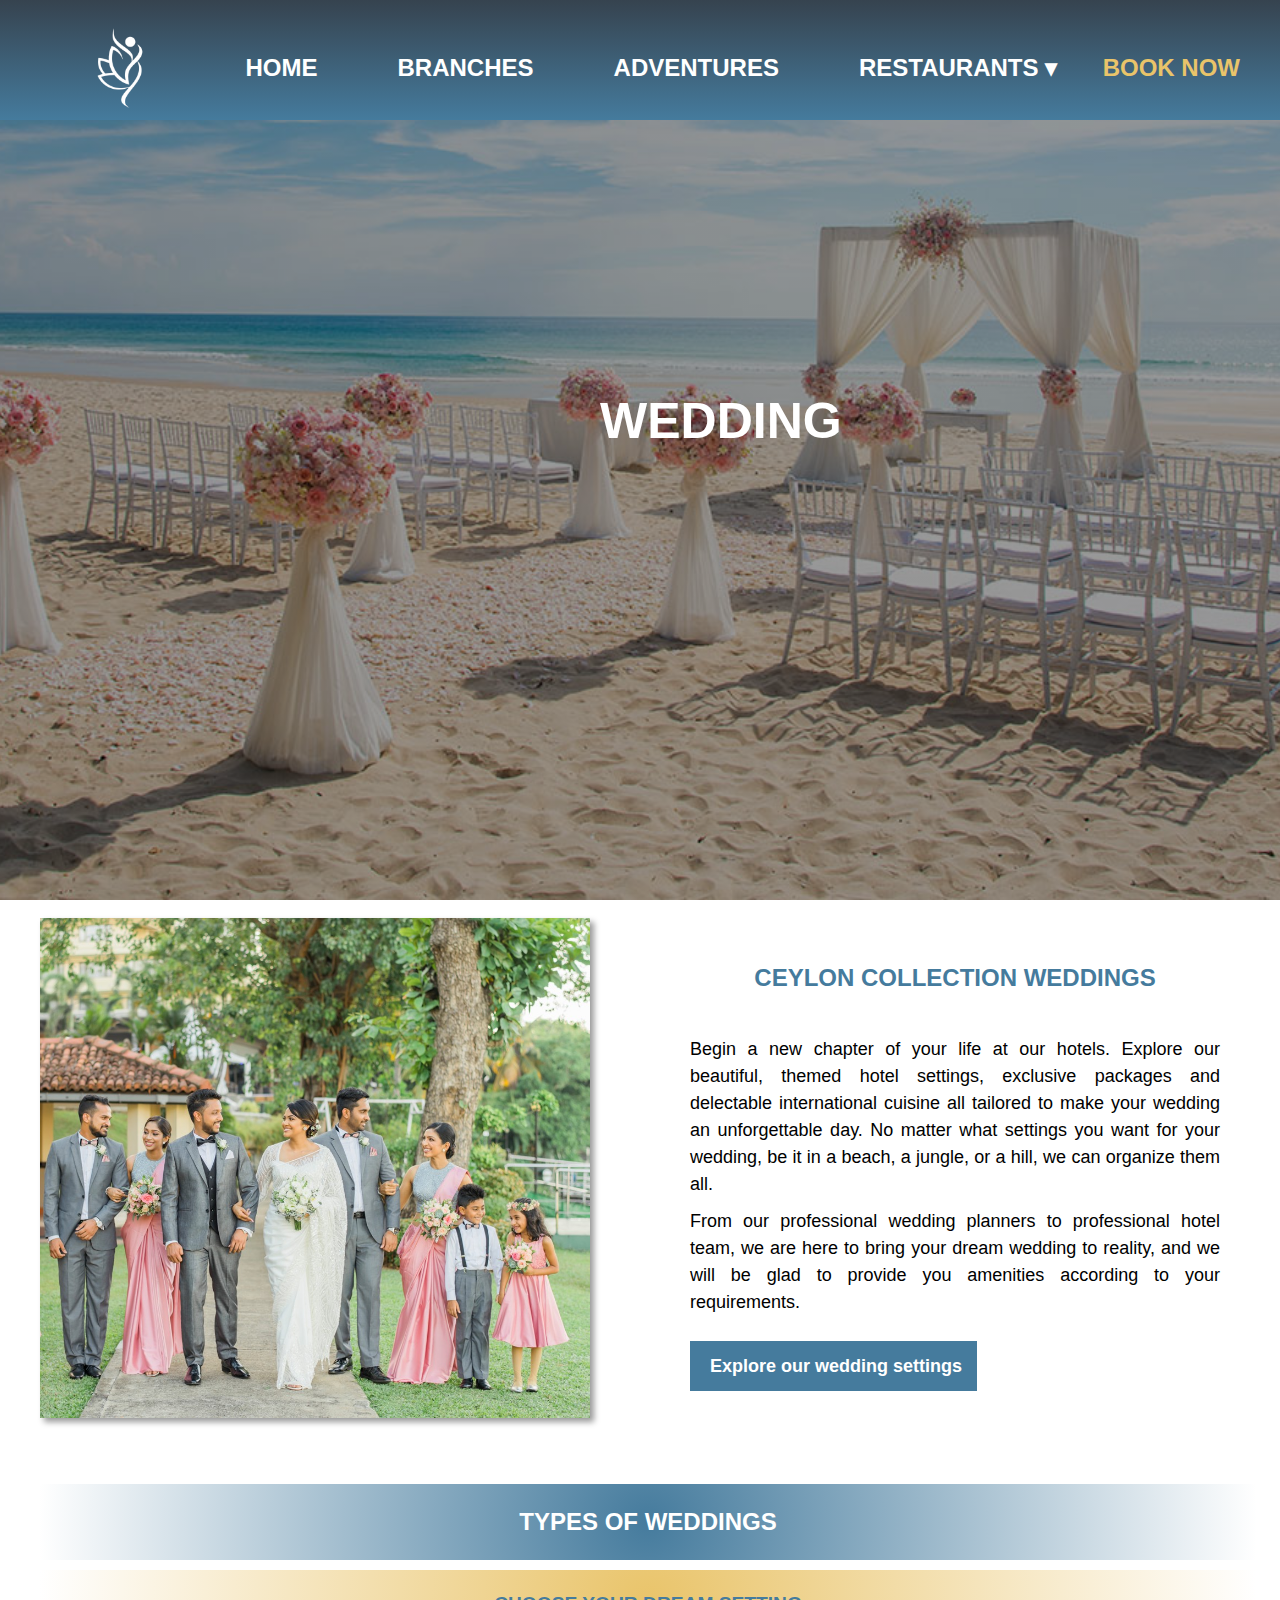
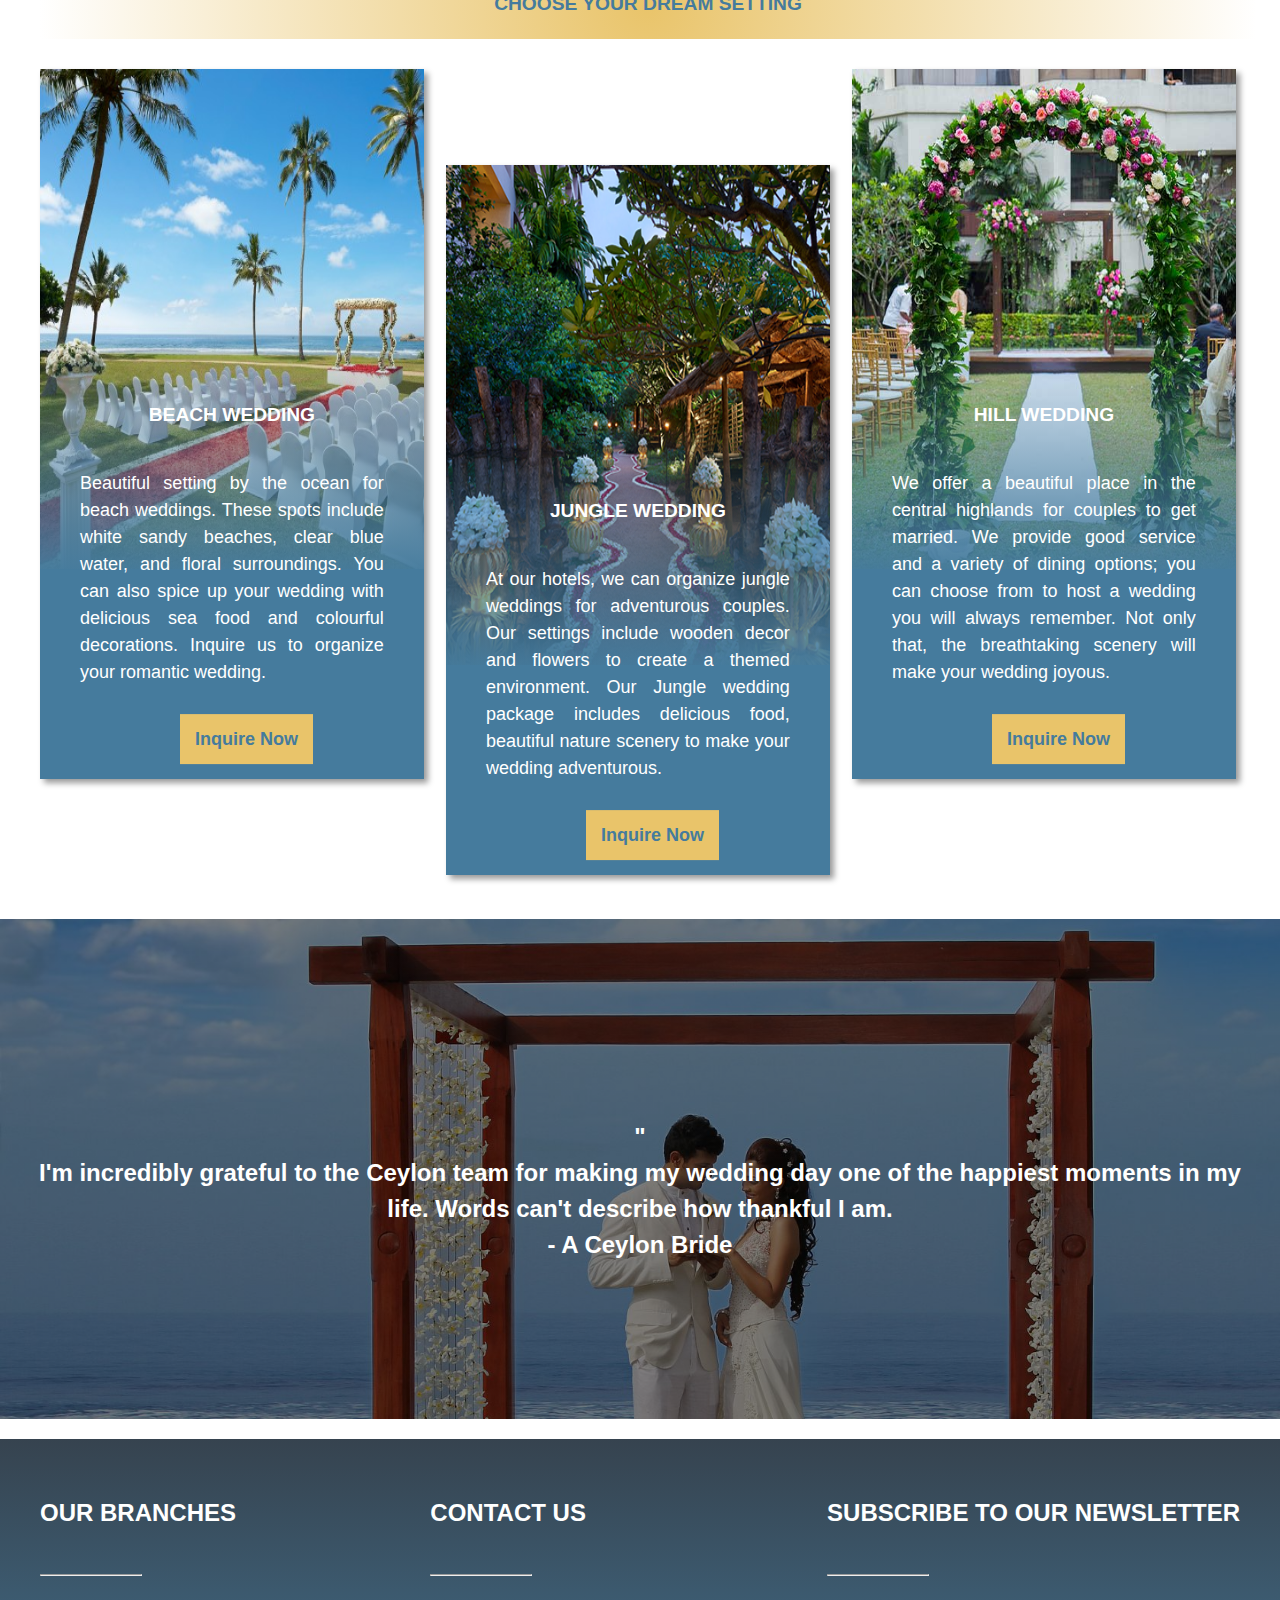
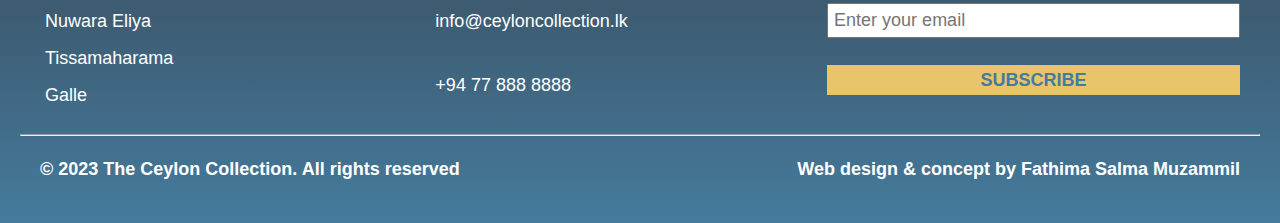
<file: wedding.html>
<!DOCTYPE html>
<html lang="en">

<head>
    <meta charset="UTF-8">
    <meta name="viewport" content="width=device-width, initial-scale=1.0">
    <title> Boutique Hotels in Sri Lanka | The Ceylon Collection </title>
    <link rel="stylesheet" href="wedding.css">
    <link rel="stylesheet" href="normalize.css">
    <link rel="apple-touch-icon" sizes="180x180" href="web manifest/apple-touch-icon.png">
    <link rel="icon" type="image/png" sizes="32x32" href="web manifest/favicon-32x32.png">
    <link rel="icon" type="image/png" sizes="16x16" href="web manifest/favicon-16x16.png">
    <link rel="manifest" href="web manifest/site.webmanifest">
    <link rel="mask-icon" href="web manifest/safari-pinned-tab.svg" color="#5bbad5">
    <meta name="msapplication-TileColor" content="#da532c">
    <meta name="theme-color" content="#ffffff">
</head>

<body>
    <header class="header">

        <a href="index.html">
            <figure class="logo">
                <img src="images/logo.jpg" alt="The Ceylon Collection Logo">
            </figure>
        </a>
 
        <nav class="nav_bar">
            <ul>
                <li> <a href="index.html"> Home </a> </li>
                <li> <a href="branches.html"> Branches </a> </li>
                <li> <a href="adventures.html"> Adventures </a> </li>
                <li> <a href="restaurants.html"> Restaurants &#x25BE; </a>

                    <!-- a drop down navigation menu linking to two event pages, wedding and meeting -->

                    <ul class="dropdown_nav">
                        <li> <a href="wedding.html"> Weddings </a> </li>
                        <li> <a href="meeting.html"> Meetings </a> </li>
                    </ul>
                </li>
            </ul>
        </nav>

        <a class="primary_btn" href="booking.html"> Book Now </a>

    </header>
    <main>
        <!-- main image for wedding page -->

        <div class="wedding_main">
            <h1> Wedding </h1>
        </div>

        <!-- wedding introduction -->

        <section class="wedding_intro">

            <figure class="wedding_image">
                <img src="images/wedding_intro.jpg" alt="Ceylon Weddings">
            </figure>

            <div class="wedding_content">
                <h2> Ceylon Collection Weddings </h2>
                <p> Begin a new chapter of your life at our hotels. Explore our beautiful, themed hotel settings,
                    exclusive packages and delectable international cuisine all tailored to make your wedding an
                    unforgettable day. No matter what settings you want for your wedding, be it in a beach, a jungle, or
                    a hill, we can organize them all. </p>
                <p> From our professional wedding planners to professional hotel team, we are here to bring your dream
                    wedding to reality, and we will be glad to provide you amenities according to your requirements.
                </p> <br>
                <a class="secondary_btn" href="#themes_title"> Explore our wedding settings </a>
            </div>

        </section>


        <!-- types of weddings -->

        <section class="themes">

            <div class="themes_container">

                <h2 class="themes_title" id="themes_title"> Types of Weddings </h2>

                <h3 class="themes_subtitle"> Choose your dream setting </h3>

                <div class="themes_box">

                    <div class="themes_card">

                        <div class="themes_image">
                            <img src="images/beachwedding.jpeg" alt="Beach Wedding">
                        </div>

                        <div class="themes_content">
                            <h3> Beach Wedding </h3>
                            <p> Beautiful setting by the ocean for beach weddings. These spots include white sandy
                                beaches, clear blue water, and floral surroundings. You can also spice up your wedding
                                with delicious sea food and colourful decorations. Inquire us to organize your romantic
                                wedding. </p>
                            <a class="secondary_btn" href="mailto:info@ceyloncollection.lk">
                                Inquire Now
                            </a>
                        </div>

                    </div>

                    <div class="themes_card">

                        <div class="themes_image">
                            <img src="images/junglewedding.jpg" alt="Jungle Wedding">
                        </div>

                        <div class="themes_content">
                            <h3> Jungle Wedding </h3>
                            <p> At our hotels, we can organize jungle weddings for adventurous couples. Our settings
                                include wooden decor and flowers to create a themed environment. Our Jungle wedding
                                package includes delicious food, beautiful nature scenery to make your wedding
                                adventurous. </p>
                            <a class="secondary_btn" href="mailto:info@ceyloncollection.lk">
                                Inquire Now
                            </a>
                        </div>

                    </div>

                    <div class="themes_card">

                        <div class="themes_image">
                            <img src="images/hillwedding.jpg" alt="Hill Wedding">
                        </div>

                        <div class="themes_content">
                            <h3> Hill Wedding </h3>
                            <p> We offer a beautiful place in the central highlands for couples to get married. We
                                provide good service and a variety of dining options; you can choose from to host a
                                wedding you will always remember. Not only that, the breathtaking scenery will make your
                                wedding joyous. </p>
                            <a class="secondary_btn" href="mailto:info@ceyloncollection.lk">
                                Inquire Now
                            </a>
                        </div>

                    </div>

                </div>

            </div>

        </section>

        <!-- wedding testimonal -->

        <!-- background image for testimonal section  -->

        <section class="wedding_testimonal">

            <h3> &quot; <br>
                I'm incredibly grateful to the Ceylon team for making my wedding day one of the happiest moments in my
                life. Words can't describe how thankful I am. <br> &hyphen; A Ceylon Bride </h3>

        </section>

    </main>

    <!-- footer section containing branch details, contact details, subscription form, copyright details and author -->

    <footer class="footer">

        <div class="footer_row">

            <div class="footer_column">
                <h1> Our branches </h1> <br>
                <hr> <br>
                <ul>
                    <li> Nuwara Eliya </li>
                    <li> Tissamaharama </li>
                    <li> Galle </li>
                </ul>
            </div>

            <div class="footer_column">
                <h1> Contact us </h1> <br>
                <hr> <br>
                <ul>
                    <li> <a href="mailto:info@ceylon.lk"> info@ceyloncollection.lk </a> </li> <br>
                    <li> <a href="tel:+94 77 888 8888"> +94 77 888 8888 </a></li>
                </ul>
            </div>

            <div class="footer_column">
                <h1> Subscribe to our newsletter </h1> <br>
                <hr> <br>
                <form>
                    <input type="email" placeholder="Enter your email" name="email" required> <br>
                    <input type="submit" value="Subscribe">
                </form>
            </div>

        </div>

        <hr>

        <div class="footer_row">

            <div class="footer_column">
                <p> &copy; 2023 The Ceylon Collection. All rights reserved </p>
            </div>

            <div class="footer_column">
                <p> Web design & concept by Fathima Salma Muzammil </p>
            </div>

        </div>

    <!-- references 
    Beach Weddings Sri Lanka | Wedding venues at Hikka Tranz by Cinnamon (no date). Available at: https://www.cinnamonhotels.com/hikkatranzcinnamon/weddings. 
    Cinnamon Island Weddings | GDPR Compliance (no date). Available at: https://www.cinnamonislandweddings.com/gdpr-compliance.html. 
    Sri Lankan Wedding Packages | Customized Weddings | Cinnamon Weddings (no date). Available at: https://www.cinnamonislandweddings.com/types-of-weddings/tailor-made-weddings.html. 
    Wedding venues Colombo | Wedding venues at Cinnamon Grand Colombo (no date). Available at: https://www.cinnamonhotels.com/cinnamongrandcolombo/weddings. 
    Weddings (no date). Available at: https://www.jetwinghotels.com/jetwingsamanvillas/weddings/#gref. 
    Weddings occasion (no date). Available at: https://weddings.berjayahotel.com/occasion.php.  -->

    </footer>
</body>

</html>
</file>
<file: style.css>
/* variables */

:root {

  /* colors */
  --primary-colour: #006d6f;
  --secondary-colour: #F4C431;
  --black-colour: #000000;
  --white-colour: #ffffff;
  --gradient-colour: linear-gradient(0deg, rgba(0, 109, 111, 1) 0%, rgba(0, 57, 35, 1) 100%);

  /* typography */
  --p-fontsize: 18px;
  --h1-fontsize: 24px;
  --h2-fontsize: 24px;
  --h3-fontsize: 19.2px;

  /* box shadow */
  --box-shadow: 4px 4px 6px rgba(0, 0, 0, 0.4);

}

/* default Styles */

* {
  box-sizing: border-box;
  margin: 0;
  padding: 0;
}

html {
  scroll-behavior: smooth;
}

body {
  font-family: 'Lucida Sans', 'Lucida Sans Regular', 'Lucida Grande', 'Lucida Sans Unicode', Geneva, Verdana, sans-serif;
  font-size: var(--p-fontsize);
  color: var(--black-colour);
  line-height: 1.5;
  background-color: var(--white-colour);
}

/* typography Styles */

h1,
h2,
h3,
h4 {
  text-transform: uppercase;
  font-weight: bold;
}

a {
  text-decoration: none;
}

/*secondary button styling */

.secondary_btn {
  color: var(--white-colour);
  background-color: var(--primary-colour);
  padding: 15px;
  font-weight: bold;
}

.secondary_btn:hover {
  color: var(--primary-colour);
  background-color: var(--secondary-colour);
}

/* header */

.header {
  display: flex;
  background: var(--gradient-colour);
  justify-content: space-between;
  position: fixed;
  padding: 10px 40px;
  width: 100%;
  height: 120px;
  z-index: 1000;
}

.header .logo img {
  width: 80px;
  transition: transform 0.3s ease;
}

.header .logo img:hover {
  transform: scale(1.1);
}

.nav_bar ul {
  list-style-type: none;
  display: flex;
  flex-direction: row;
}

.nav_bar ul li {
  padding: 40px;
}

.nav_bar ul li a {
  font-family: 'Lucida Sans', 'Lucida Sans Regular', 'Lucida Grande', 'Lucida Sans Unicode', Geneva, Verdana, sans-serif;
  font-size: var(--h2-fontsize);
  color: var(--white-colour);
  font-weight: bold;
  text-transform: uppercase;
}

.nav_bar .dropdown_nav li {
  display: block;
  padding: 20px;
}

.nav_bar .dropdown_nav {
  width: 100%;
  background: var(--gradient-colour);
  position: absoloute;
  z-index: 999;
  display: none;
}

.nav_bar ul li a:hover {
  color: var(--secondary-colour);
}

.nav_bar ul li a::before {
  content: "";
  position: absolute;
  top: 90px;
  bottom: 30px;
  width: 0px;
  height: 5px;
  background-color: var(--white-colour);
  transition: all 0.3s;
}

.nav_bar ul li a:hover::before {
  width: 80px;
}

.nav_bar ul li:hover .dropdown_nav {
  display: block;
  margin-top: 40px;
  text-align: center;
}

.header .primary_btn {
  font-size: var(--h2-fontsize);
  text-transform: uppercase;
  font-weight: bold;
  color: var(--secondary-colour);
  margin-top: 40px;
  top: -5px;
  cursor: pointer;
}

.header .primary_btn:hover {
  color: var(--white-colour);
}

/* footer */

.footer {
  background: var(--gradient-colour);
  padding: 20px;
}

.footer_row {
  display: flex;
  justify-content: space-between;
  padding: 20px;
}

.footer_column h1 {
  font-size: var(--h1-fontsize);
  color: var(--white-colour);
}

.footer_column hr {
  color: var(--white-colour);
  width: 100px;
}

.footer_column ul li {
  list-style: none;
  color: var(--white-colour);
  padding: 5px;
}

.footer_column ul li a {
  display: flex;
  flex-direction: column;
  color: var(--white-colour);
  text-transform: lowercase;
  font-size: var(--p-fontsize);
}

.footer_column ul li a:hover {
  color: var(--secondary-colour);
}

.footer_column form {
  display: flex;
  flex-direction: column;
}

.footer_column input[type="email"] {
  outline: none;
  font-size: var(--p-fontsize);
  padding: 5px;
}

.footer_column input[type="email"]:focus {
  border: 3px solid var(--secondary-colour);
}

.footer_column input[type="submit"] {
  font-size: var(--p-fontsize);
  padding: 5px;
  font-weight: bold;
  text-transform: uppercase;
  color: var(--primary-colour);
  background-color: var(--secondary-colour);
  border: none;
}

.footer_column p {
  color: var(--white-colour);
  font-weight: bold;
}

/* hotel main image */

.intro_main {
  height: 100vh;
  display: flex;
  /* main image for the hotel */
  background-image: linear-gradient(rgba(0, 0, 0, 0.6), rgba(0, 0, 0, 0.6)), url(images/home_main.jpg);
  background-repeat: no-repeat;
  background-size: cover;
  background-position: top;
  position: relative;
}

.intro_main h1 {
  color: var(--white-colour);
  font-weight: bolder;
  font-size: 50px;
  text-align: center;
  padding: 220px;
  margin-left: 200px;
}

/* hotel introduction */

.intro {
  display: flex;
  flex-direction: row;
  margin: 40px;
}

.intro_imgbox {
  display: grid;
  grid-template-rows: repeat(2, 1fr);
  grid-template-columns: repeat(2, 1fr);
  gap: 20px;
}

.intro_image {
  gap: 20px;
  width: 230px;
  height: 240px;
  overflow: hidden;
  box-shadow: var(--box-shadow);
}

.intro_image img {
  object-fit: cover;
  width: 100%;
  height: 100%;
}

.intro_image:nth-of-type(1),
.intro_image:nth-of-type(4) {
  border-radius: 0 100px;
}

.intro_image:nth-of-type(2),
.intro_image:nth-of-type(3) {
  border-radius: 100px 0;
}

.intro_content {
  padding: 20px;
}

.intro_content h2 {
  text-align: center;
  font-size: var(--h2-fontsize);
  color: var(--primary-colour);
}

.intro_content p {
  text-align: justify;
  padding: 10px;
}

.intro_content .secondary_btn {
  margin-left: 370px;
}

/* accomodation, facilities and dining sections */

.home_section {
  display: flex;
  flex-direction: row;
  margin: 40px;
  height: 600px;
}

.home_image {
  box-shadow: var(--box-shadow);
}

.home_image img {
  width: 600px;
  height: 600px;
}

.home_content {
  padding: 35px;
  text-align: justify;
}

.home_content h2 {
  font-size: var(--h2-fontsize);
  color: var(--primary-colour);
}

.home_content ol li,
.home_content ul li {
  font-size: var(--p-fontsize);
  padding: 20px;
}

/* branch main image */

.branch_main {
  height: 70vh;
  display: flex;
  /* branch main image */
  background-image: linear-gradient(rgba(0, 0, 0, 0.6), rgba(0, 0, 0, 0.6)), url(images/branches_main.jpg);
  background-repeat: no-repeat;
  background-size: cover;
  background-position: top;
  position: relative;
}

.branch_main h1 {
  color: var(--white-colour);
  font-weight: 900;
  font-size: 50px;
  text-align: center;
  padding: 250px;
  margin-left: 300px;
}

/* branch categories */

.branches {
  background: #F0FFFF;
  box-shadow: var(--box-shadow);
}

.branches h2 {
  margin-top: 20px;
  background: radial-gradient(circle, rgba(244, 196, 49, 1) 0%, rgba(255, 255, 255, 1) 92%);
  color: var(--primary-colour);
  padding: 20px;
  font-size: var(--h2-fontsize);
  text-align: center;
  box-shadow: var(--box-shadow);
}

.branch_image {
  display: flex;
  flex-direction: row;
  margin: 40px;
}

.branch_img {
  padding: 5px;
}

.branch_img img {
  width: 470px;
  height: 400px;
  box-shadow: var(--box-shadow);
}

.branch_content {
  display: flex;
  flex-direction: row;
  width: 86%;
  height: 450px;
  margin: 40px;
}

.branch_text {
  height: 430px;
  padding: 10px;
}

.branch_text h3 {
  text-align: center;
  font-size: var(--h3-fontsize);
  color: var(--primary-colour);
  width: 800px;
}

.branch_text p {
  text-align: justify;
  color: var(--black-colour);
  width: 800px;
  padding-right: 20px;
}

.branch_text iframe {
  width: 600px;
  height: 380px;
  box-shadow: var(--box-shadow);
}

/* summary table of hotel branches */

table {
  border-collapse: collapse;
  margin: 40px;
  width: 95%;
  box-shadow: var(--box-shadow);
}

table tr {
  padding: 20px;
}

thead tr {
  background-color: var(--primary-colour);
}

thead th {
  text-transform: uppercase;
  color: var(--white-colour);
  font-size: var(--h2-fontsize);
}

tfoot {
  background-color: var(--primary-colour);
}

tfoot th {
  text-align: center;
  color: var(--white-colour);
  text-transform: uppercase;
}

tbody tr:nth-child(even) {
  background-color: var(--secondary-colour);
}

table th,
table td {
  font-size: var(--p-fontsize);
  padding: 20px;
  text-align: center;
}

table td img {
  width: 500px;
  height: 400px;
}

/* main image for adventures page */

.adventures_main {
  height: 70vh;
  display: flex;
  background-image: linear-gradient(rgba(0, 0, 0, 0.6), rgba(0, 0, 0, 0.6)), url("images/adventures_main.jpg");
  background-repeat: no-repeat;
  background-size: cover;
  background-position: top;
  position: relative;
}

.adventures_main h1 {
  color: var(--white-colour);
  font-weight: 900;
  font-size: 50px;
  text-align: center;
  padding: 250px;
  margin-left: 300px;
}


/* adventures and fun activities around the hotel */

.adventures {
  padding: 40px;
}

.adventures_row {
  display: flex;
  flex-direction: row;
}

.adventures_card {
  box-shadow: var(--box-shadow);
  padding: 40px;
  margin: 10px;
  width: 450px;
  height: 1020px;
  background-color: var(--primary-colour);
}

.adventures_card img,
.adventures_card iframe {
  width: 370px;
  height: 300px;
  box-shadow: var(--box-shadow);
}

.adventures_card h3 {
  padding: 20px;
  color: var(--white-colour);
  font-size: var(--h3-fontsize);
  font-weight: bold;
  text-align: center;
}

.adventures_card p {
  color: var(--white-colour);
  text-align: justify;
  padding-bottom: 40px;
}

.adventures_card .secondary_btn {
  background-color: var(--secondary-colour);
  color: var(--primary-colour);
  font-weight: bold;
  padding-right: 240px;
}

.adventures_card .secondary_btn:hover {
  background-color: var(--white-colour);
  color: var(--secondary-colour);
}

/* main image for restaurants page */

.restaurants_main {
  height: 70vh;
  display: flex;
  background-image: linear-gradient(rgba(0, 0, 0, 0.6), rgba(0, 0, 0, 0.6)), url("images/restaurants_main.jpg");
  background-repeat: no-repeat;
  background-size: cover;
  background-position: top;
  position: relative;
}

.restaurants_main h1 {
  color: var(--white-colour);
  font-weight: 900;
  font-size: 50px;
  text-align: center;
  padding: 250px;
  margin-left: 300px;
}


/* types of restaurants */

.restaurants_title h2 {
  font-size: var(--h2-fontsize);
  background: radial-gradient(circle, rgba(244, 196, 49, 1) 0%, rgba(255, 255, 255, 1) 92%);
  color: var(--primary-colour);
  text-align: center;
  font-weight: bold;
  margin-top: 40px;
  padding: 30px;
}

.restaurants {
  margin: 40px;
}

.restaurants_card {
  box-shadow: var(--box-shadow);
  display: flex;
  background-color: var(--primary-colour);
  width: 95%;
  height: 470px;
  margin: 40px;
  border-radius: 24px;
}

.restaurants_card img {
  box-shadow: var(--box-shadow);
  width: 1000px;
  height: 360px;
  margin-top: 45px;
  margin-left: -40px;
  border-radius: 24px;
}

.restaurants_content {
  padding: 70px;
}

.restaurants_content h2 {
  padding-bottom: 10px;
  font-size: var(--h2-fontsize);
  color: var(--white-colour);
  font-weight: bold;
}

.restaurants_content h3 {
  padding-bottom: 10px;
  font-size: var(--h2-fontsize);
  color: var(--secondary-colour);
  font-weight: bold;
}

.restaurants_content p {
  padding-bottom: 10px;
  color: var(--white-colour);
  text-align: justify;
}

.restaurants_content .secondary_btn {
  border-radius: 24px;
  color: var(--white-colour);
  background-color: var(--secondary-colour);
}

.restaurants_content .secondary_btn:hover {
  color: var(--secondary-colour);
  background-color: var(--white-colour);
}

/* event links */

.events {
  margin: 40px;
}

.events h2 {
  background: radial-gradient(circle, rgba(244, 196, 49, 1) 0%, rgba(255, 255, 255, 1) 92%);
  padding: 40px;
  color: var(--primary-colour);
  font-weight: bold;
  text-align: center;
}

.event_container {
  margin: 40px;
  display: flex;
}

.event_wedding {
  background-image: linear-gradient(rgba(0, 0, 0, 0.6), rgba(0, 0, 0, 0.6)), url(images/wedding_link.jpg);
  background-repeat: no-repeat;
  background-size: cover;
  box-shadow: var(--box-shadow);
  width: 650px;
  height: 400px;
  margin: 20px;
  border-radius: 24px;
}

.event_wedding h1 {
  font-size: var(--h1-fontsize);
  font-weight: 900;
  color: var(--white-colour);
  text-align: center;
  padding-top: 200px;
}

.event_meeting {
  background-image: linear-gradient(rgba(0, 0, 0, 0.6), rgba(0, 0, 0, 0.6)), url(images/meeting_link.jpg);
  background-repeat: no-repeat;
  background-size: cover;
  box-shadow: var(--box-shadow);
  width: 650px;
  height: 400px;
  margin: 20px;
  border-radius: 24px;
}

.event_meeting h1 {
  font-size: var(--h1-fontsize);
  font-weight: 900;
  color: var(--white-colour);
  text-align: center;
  padding-top: 200px;
}

/* booking main image */

.booking_main {
  height: 70vh;
  display: flex;
  background-image: linear-gradient(rgba(0, 0, 0, 0.4), rgba(0, 0, 0, 0.4)), url("images/booking_main.jpg");
  background-repeat: no-repeat;
  background-size: cover;
  background-position: top;
  position: relative;
}

.booking_main h1 {
  color: var(--white-colour);
  font-weight: 900;
  font-size: 50px;
  text-align: center;
  padding: 250px;
  margin-left: 410px;
}


/* personal information form */

.booking_container {
  margin: 40px;
}

.booking_container h2 {
  text-align: center;
  color: var(--primary-colour);
  font-weight: bold;
  font-size: var(--h2-fontsize);
  padding: 40px;
}

.personal_info {
  padding: 20px;
  background-color: var(--primary-colour);
  display: flex;
  flex-wrap: wrap;
}

.input_box {
  padding: 10px;
  width: calc(100% / 3);
}

.input_box h3 {
  color: var(--white-colour);
  padding-bottom: 20px;
}

.input_box input {
  height: 40px;
  width: 100%;
  border-radius: 5px;
  outline: none;
  font-size: var(--p-fontsize);
  border: 3px solid var(--black-colour);
  transition: all 0.2s ease;
}

.input_box input:focus,
.input_box input:valid {
  border-color: var(--white-colour);
}

.nationality_box h3 {
  color: var(--white-colour);
  padding: 10px;
}

.nationality_box select {
  width: 100%;
  margin-left: 10px;
  margin-top: 10px;
  padding: 7px;
  font-size: var(--p-fontsize);
}

/* booking information form*/

.form_container {
  margin: 40px;
}

.form_container h2 {
  color: var(--primary-colour);
  font-size: var(--h2-fontsize);
  text-transform: uppercase;
  font-weight: bold;
  text-align: center;
  margin-bottom: 20px;
}

fieldset {
  box-shadow: var(--box-shadow);
  background: var(--primary-colour);
  border: 3px solid var(--primary-colour);
}


.form_row {
  display: flex;
  flex-direction: row;
}

.form_container fieldset h3 {
  padding-top: 10px;
  text-align: center;
  color: var(--white-colour);
  font-size: var(--h3-fontsize);
}

.form_box {
  align-items: center;
  padding: 20px;
}

.form_box label {
  color: var(--white-colour);
  font-weight: bold;
  text-align: center;
  font-size: var(--p-fontsize);
  padding: 20px;
}

.form_box input {
  width: 200px;
  height: 30px;
}

.form_box textarea {
  padding-bottom: 80px;
}

.form_radio {
  padding: 20px;
}

.form_radio label {
  color: var(--white-colour);
  font-weight: bold;
  padding: 20px;
}

.form_select {
  padding: 20px;
}

.form_select label {
  color: var(--white-colour);
  font-weight: bold;
}

.form_select select {
  width: 200px;
  height: 30px;
}

.form_check {
  padding: 20px;
}

.form_check label {
  color: var(--white-colour);
  font-weight: bold;
  padding-left: 20px;
}

.form_area {
  padding: 40px;
}

.form_area textarea {
  margin-left: 40px;
  width: 1250px;
  height: 200px;
}

.button_row {
  display: flex;
  flex-direction: row;
  justify-content: center;
  align-items: center;
  margin-top: 20px;
}

.form_btn {
  flex: 1;
}

input[type="submit"],
input[type="reset"] {
  font-size: var(--p-fontsize);
  background-color: var(--primary-colour);
  color: var(--white-colour);
  border: none;
  padding: 20px;
  cursor: pointer;
  font-weight: bold;
  text-transform: uppercase;
  transition: background-color 0.3s ease;
}

input[type="submit"]:hover,
input[type="reset"]:hover {
  background-color: var(--secondary-colour);
  color: var(--black-colour)
}

/* media queries */

/* header */

@media (max-width: 768px) {
  .header {
    padding: 10px 20px;
    height: 80px;
  }

  .header .logo img {
    margin-left: -40px;
    width: 30px;
  }

  .nav_bar ul li {
    margin-left: -30px;
    padding: 20px;
  }

  .nav_bar ul li a {
    font-size: 7px;
  }

  .nav_bar .dropdown_nav li {
    padding: 0px;
  }

  .nav_bar .dropdown_nav li a{
    font-size: 8px;
    padding: 5px;
    text-align: center;
  }

  .header .primary_btn {
    font-size: 7px;
    margin-top: 30px;
  }
}

/* footer */

@media (max-width: 768px) {
  .footer_row {
    flex-direction: column;
    align-items: center;
    text-align: center;
  }

  .footer_column {
    margin-bottom: 20px;
  }

  .footer_column h1 {
    font-size: 24px;
  }

  .footer_column ul li a {
    font-size: 14px;
  }

  .footer_column input[type="email"] {
    font-size: 14px;
  }

  .footer_column input[type="submit"] {
    font-size: 14px;
    padding: 10px 20px;
  }

  .footer_column p {
    font-size: 14px;
  }
}

/* hotel main image */

@media (max-width: 768px) {
  .intro_main {
    padding: 100px 0;
    align-items: center;
  }

  .intro_main h1 {
    font-size: 30px;
    padding: 20px;
    margin: 0 auto;
    text-align: center;
  }
}

/* hotel introduction */

@media (max-width: 768px) {
  .intro {
    flex-direction: column;
    margin: 20px;
  }

  .intro_imgbox {
    grid-template-rows: repeat(4, 1fr);
    grid-template-columns: 1fr;
  }

  .intro_image {
    width: 100%;
    height: auto;
  }

  .intro_h2{
    padding: 20px;
  }

  .intro_image:nth-of-type(1),
  .intro_image:nth-of-type(2),
  .intro_image:nth-of-type(3),
  .intro_image:nth-of-type(4) {
    border-radius: 0;
  }

  .intro_content .secondary_btn {
    margin-left: 10px;
    margin-top: 20px;
    text-align: center;
  }
}

/* accomodation, facilities and dining sections */

@media (max-width: 768px) {
  .home_section {
    flex-direction: column;
    margin: 40px;
    height: auto;
  }

  .home_image{
    margin: 40px;
    box-shadow: none;
  }

  .home_image img {
    width: 100%;
    height: auto;
  }

  .home_content {
    padding: 15px;
  }

  .home_content h2 {
    margin-bottom: 15px;
    font-size: 24px;
  }

  .home_content ol li,
  .home_content ul li {
    padding: 10px;
  }
}

/* branch main image */

@media (max-width: 768px) {
  .branch_main {
    height: 50vh;
    padding: 100px 0;
    justify-content: center;
  }

  .branch_main h1 {
    font-size: 30px;
    padding: 60px;
    margin: 20px;
  }
}

/* branch categories */

@media (max-width: 768px) {
  .branch_image {
    flex-direction: column;
  }

  .branch_text h3,
  .branch_text p,
  .branch_text iframe,
  .branch_image img {
    width: 100%;
  }

  .branch_text {
    height: 900px;
  }

  .branch_content {
    flex-direction: column;
    height: 1350px;
  }
}

/* branch summary table */

@media (max-width: 768px) {
  table {
    border: 3px solid var(--primary-colour);
    width: 80%;
  }

  table thead tr {
    display: none;
  }

  table tr {
    display: flex;
    flex-direction: column;
  }

  table th,
  table td {
    padding: 10px;
    text-align: left;
    font-size: 14px;
  }

  table td::before {
    content: attr(data_title) " : ";
    float: left;
  }

  tbody tr:nth-child(even) {
    background-color: var(--secondary-colour);
    color: var(--black-colour);
  }
}

/* adventures main page */

@media (max-width: 768px) {
  .adventures_main {
    height: 50vh;
    padding: 100px 0;
    justify-content: center;
  }

  .adventures_main h1 {
    font-size: 30px;
    padding: 60px;
    margin: 0 auto;
  }
}

/* adventures and fun activities around the hotel */

@media screen and (max-width: 768px) {
  .adventures_row {
    display: flex;
    margin:0;
    flex-direction: column;
    max-width: 80%;
    height: auto;
  }

  .adventures_card{
    width: 100%;
  }

  .adventures_card img,
  .adventures_card iframe {
    width: 100%;
    height: auto;
  }

  .adventures_card .secondary_btn {
    padding-right: 10px;
  }
}

/* main image for restaurants page */

@media (max-width: 768px) {
  .restaurants_main {
    flex-direction: column;
    height: auto;
    padding: 100px 0;
  }

  .restaurants_main h1 {
    font-size: 30px;
    padding: 20px;
    margin: 0 auto;
  }
}

/* types of restaurants */

@media (max-width: 768px) {
  .restaurants_title h2 {
    font-size: calc(var(--h2-fontsize) * 0.8);
    padding: 20px;
  }

  .restaurants_card {
    flex-wrap: wrap;
    height: 1000px;
    width: 100%;
    margin: 20px 0;
  }

  .restaurants_card img {
    position: relative;
    top: -10px;
    width: 80%;
    height: auto;
    margin-top: 0;
    margin-left: 30px;
  }

  .restaurants_content {
    width: 100%;
    padding: 20px;
  }

  .restaurants_content h2,
  .restaurants_content h3 {
    font-size: calc(var(--h2-fontsize) * 0.9);
  }

  .restaurants_content .secondary_btn {
    font-size: 14px;
    margin-left: 70px;
  }
}

/* event links */

@media (max-width: 768px) {
  .events {
    margin: 20px;
  }

  .events h2 {
    padding: 20px;
    font-size: calc(var(--h2-fontsize) * 0.9);
  }

  .event_container {
    flex-direction: column;
  }

  .event_wedding,
  .event_meeting {
    width: 100%;
    height: 300px;
    margin: 10px 0;
  }

  .event_wedding h1,
  .event_meeting h1 {
    font-size: calc(var(--h1-fontsize) * 0.8);
    padding-top: 150px;
  }
}

/* booking main image */

@media (max-width: 768px) {
  .booking_main {
    height: 50vh;
  }

  .booking_main h1 {
    font-size: 30px;
    text-align: center;
    padding: 150px;
    margin-left: -40px;
  }
}

/* personal information form */

@media (max-width: 768px) {
  .booking_container {
    width: 80%;
    margin: 20px;
  }

  .booking_container h2 {
    font-size: calc(var(--h2-fontsize) * 0.8);
    padding: 20px;
  }

  .personal_info {
    padding: 10px;
  }

  .input_box {
    width: 100%;
    padding: 10px;
  }

  .input_box h3 {
    padding-bottom: 10px;
  }

  .nationality_box h3 {
    padding: 5px;
  }

  .nationality_box select {
    margin-top: 5px;
    padding: 5px;
  }
}

/* booking information form */

@media (max-width: 768px) {
  .form_container {
    width: 80%;
    margin: 20px;
  }

  .form_container h2 {
    font-size: calc(var(--h2-fontsize) * 0.8);
    margin-bottom: 10px;
  }

  fieldset {
    border: 3px solid var(--primary-colour);
  }

  .form_row {
    flex-direction: column;
  }

  .form_container fieldset h3 {
    font-size: var(--h3-fontsize);
    text-align: left;
  }

  .form_box {
    padding: 10px;
  }

  .form_box label {
    font-size: var(--p-fontsize);
    padding: 10px;
  }

  .form_box input,
  .form_box textarea,
  .form_select select {
    width: 100%;
  }

  .form_area textarea {
    margin-left: 0;
    width: 100%;
    height: 150px;
  }

  .button_row {
    padding-top: 10px;
  }

  .button_row input {
    padding: 10px;
    margin-left: 20px;
    width: 100%;
  }
}
</file>
<file: meeting.css>
:root {
  /* colors */
  --primary-colour: #6c584c;
  --secondary-colour:  #faedcd;
  --black-colour: #000000;
  --white-colour: #ffffff;
  --gradient-colour:  linear-gradient(0deg, rgba(108,88,76,1) 0%, rgba(31,29,25,1) 100%);

  /* typography */
  --p-fontsize: 18px;
  --h1-fontsize: 24px;
  --h2-fontsize: 24px;
  --h3-fontsize: 19.2px;

  /* box shadow */
  --box-shadow: 4px 4px 6px rgba(0, 0, 0, 0.4);
}

/* default Styles */

* {
  box-sizing: border-box;
  margin: 0;
  padding: 0;
}

html {
  scroll-behavior: smooth;
}

body {
  font-family: 'Lucida Sans', 'Lucida Sans Regular', 'Lucida Grande', 'Lucida Sans Unicode', Geneva, Verdana, sans-serif;
  font-size: var(--p-fontsize);
  color: var(--black-colour);
  line-height: 1.5;
  background-color: var(--white-colour);
}

/* typography Styles */

h1,
h2,
h3,
h4 {
  text-transform: uppercase;
}

a {
  text-decoration: none;
}

/* default secondary button styling */

.secondary_btn {
  color: var(--white-colour);
  background-color: var(--primary-colour);
  padding: 15px;
  font-weight: bold;
}

.secondary_btn:hover {
  color: var(--primary-colour);
  background-color: var(--secondary-colour);
}

/* header */

.header {
  display: flex;
  background: var(--gradient-colour);
  justify-content: space-between;
  position: fixed;
  padding: 10px 40px;
  width: 100%;
  height: 120px;
  z-index: 1000;
}

.header .logo img {
  width: 80px;
  transition: transform 0.3s ease;
}

.header .logo img:hover {
  transform: scale(1.1);
}

.nav_bar ul {
  list-style-type: none;
  display: flex;
  flex-direction: row;
}

.nav_bar ul li {
  padding: 40px;
}

.nav_bar ul li a {
  font-family: 'Lucida Sans', 'Lucida Sans Regular', 'Lucida Grande', 'Lucida Sans Unicode', Geneva, Verdana, sans-serif;
  font-size: var(--h2-fontsize);
  color: var(--white-colour);
  font-weight: bold;
  text-transform: uppercase;
}

.nav_bar .dropdown_nav li {
  display: block;
  padding: 20px;
}

.nav_bar .dropdown_nav {
  width: 100%;
  background: var(--gradient-colour);
  position: absoloute;
  z-index: 999;
  display: none;
}

.nav_bar ul li a:hover {
  color: var(--secondary-colour);
}

.nav_bar ul li a::before {
  content: "";
  position: absolute;
  top: 90px;
  bottom: 30px;
  width: 0px;
  height: 5px;
  background-color: var(--white-colour);
  transition: all 0.3s;
}

.nav_bar ul li a:hover::before {
  width: 80px;
}

.nav_bar ul li:hover .dropdown_nav {
  display: block;
  margin-top: 40px;
  text-align: center;
}

.header .primary_btn {
  font-size: var(--h2-fontsize);
  text-transform: uppercase;
  font-weight: bold;
  color: var(--secondary-colour);
  margin-top: 40px;
  top: -5px;
  cursor: pointer;
}

.header .primary_btn:hover {
  color: var(--white-colour);
}

/* footer */

.footer {
  background: var(--gradient-colour);
  padding: 20px;
}

.footer_row {
  display: flex;
  justify-content: space-between;
  padding: 20px;
}

.footer_column h1 {
  font-size: var(--h1-fontsize);
  color: var(--white-colour);
}

.footer_column hr {
  color: var(--white-colour);
  width: 100px;
}

.footer_column ul li {
  list-style: none;
  color: var(--white-colour);
  padding: 5px;
}

.footer_column ul li a {
  display: flex;
  flex-direction: column;
  color: var(--white-colour);
  text-transform: lowercase;
  font-size: var(--p-fontsize);
}

.footer_column ul li a:hover {
  color: var(--secondary-colour);
}

.footer_column form {
  display: flex;
  flex-direction: column;
}

.footer_column input[type="email"] {
  outline: none;
  font-size: var(--p-fontsize);
  padding: 5px;
}

.footer_column input[type="email"]:focus {
  border: 3px solid var(--secondary-colour);
}

.footer_column input[type="submit"] {
  font-size: var(--p-fontsize);
  padding: 5px;
  font-weight: bold;
  text-transform: uppercase;
  color: var(--primary-colour);
  background-color: var(--secondary-colour);
  border: none;
}

.footer_column p {
  color: var(--white-colour);
  font-weight: bold;
}


/* meeting main image */

.meeting_main {
  height: 100vh;
  display: flex;
  background-image: linear-gradient(rgba(0, 0, 0, 0.4), rgba(0, 0, 0, 0.4)), url("images/meeting_main.jpg");
  background-size: cover;
  background-position: top;
  position: relative;
}

.meeting_main h1 {
  color: var(--white-colour);
  font-weight: 900;
  font-size: 50px;
  text-align: center;
  padding: 350px;
  margin-left: 300px;
}


/* meeting introduction */

.meeting_intro {
  display: flex;
  flex-direction: column;
  margin: 40px;
}

.meeting_image img {
  width: 100%;
  height: 500px;
}

.meeting_content {
  margin: 40px;
}

.meeting_content h2 {
  text-align: center;
  padding: 20px;
  color: var(--primary-colour);
}

.meeting_content p {
  padding: 20px;
}

.meeting_content .secondary_btn {
  margin-left: 550px;
}


/* meeting spaces */

.spaces_box {
  margin: 40px;
  display: flex;
  padding: 10px;
}

.spaces_title {
  color: var(--primary-colour);
  font-weight: bold;
  text-align: center;
  background-color: var(--secondary-colour);
  padding: 20px;
}

.spaces_subtitle {
  color: var(--white-colour);
  font-weight: bold;
  text-align: center;
  background-color: var(--primary-colour);
  margin-top: 10px;
  padding: 20px;
}

.spaces_card {
  margin: 40px;
  background-color: var(--primary-colour);
  width: 400px;
  height: 680px;
  transition: transform 0.3s ease-in-out;
  transform-origin: center center;
}

@keyframes scale {
  from {
      transform: scale(1);
  }
  to {
      transform: scale(1.1); 
  }
}

.spaces_card:hover {
  transform: scale(1.1);
  animation: scale 0.3s ease-in-out forwards; 
}

.spaces_image {
  margin-top: -50px;
}

.spaces_image img {
  width: 300px;
  height: 300px;
  margin-left: 45px;
}

.spaces_content {
  margin: 20px;
}

.spaces_content h3 {
  padding: 20px;
  color: var(--white-colour);
  text-align: center;
  font-size: var(--h3-fontsize);
}

.spaces_content p {
  color: var(--white-colour);
  text-align: justify;
}

.spaces_content .secondary_btn {
  border-radius: 24px;
  background-color: var(--secondary-colour);
  color: var(--primary-colour);
  margin-left: 100px;
}

.spaces_content .secondary_btn:hover {
  background-color: var(--white-colour);
  color: var(--secondary-colour);
}

/* meeting testimonal */

.meeting_testimonal {
  background-image: linear-gradient(rgba(0, 0, 0, 0.5), rgba(0, 0, 0, 0.5)), url(images/meeting_testimonal.jpg);
  background-repeat: no-repeat;
  background-size: cover;
  border-top-right-radius: 48px;
  border-top-left-radius: 48px;
}

.meeting_testimonal h3 {
  text-transform: none;
  padding-top: 150px;
  font-size: var(--h3-fontsize);
  color: var(--white-colour);
  height: 400px;
  text-align: center;
  margin: 20px;
}

/* media queries */

/* header */

@media (max-width: 768px) {
  .header {
    width: 100%;
    padding: 10px 20px;
    height: 80px;
  }

  .header .logo img {
    margin-left: -40px;
    width: 30px;
  }

  .nav_bar ul li {
    margin-left: -30px;
    padding: 20px;
  }

  .nav_bar ul li a {
    font-size: 8px;
  }

  .nav_bar .dropdown_nav li {
    padding: 10px 20px;
  }

  .header .primary_btn {
    font-size: 8px;
    margin-top: 30px;
  }
}


/* footer */

@media (max-width: 768px) {
  .footer_row {
    flex-direction: column;
    align-items: center;
    text-align: center;
  }

  .footer_column {
    margin-bottom: 20px;
  }

  .footer_column h1 {
    font-size: 24px;
  }

  .footer_column ul li a {
    font-size: 14px;
  }

  .footer_column input[type="email"] {
    font-size: 14px;
  }

  .footer_column input[type="submit"] {
    font-size: 14px;
    padding: 10px 20px;
  }

  .footer_column p {
    font-size: 14px;
  }
}

/* meeting main image */

@media screen and (max-width: 780px) {
  .meeting_main h1 {
    padding: 150px; 
    margin-left: 50px; 
  }
}

/* meeting introduction */

.meeting_intro {
  display: flex;
  flex-direction: column;
  margin: 40px;
}

.meeting_image img {
  width: 100%;
  height: auto;
}

.meeting_content {
  margin: 40px;
}

.meeting_content h2 {
  text-align: center;
  padding: 20px;
  color: var(--primary-colour);
}

.meeting_content p {
  padding: 20px;
}

.meeting_content .secondary_btn{
  margin-left: 200px;
}

/* meeting spaces */

@media screen and (max-width: 780px) {
  .spaces_box {
    width: 80%;
    flex-direction: column;
    align-items: center;
  }

  .spaces_card {
    width: 80%;
    height: auto;
  }

  .spaces_image img {
    width: 100%;
    margin-left: 0;
    margin-bottom: 20px;
  }

  .spaces_content .secondary_btn {
    align-items: center;
    margin-top: 40px;
  }
}

/* meeting testimonal */

@media screen and (max-width: 780px) {
  .meeting_testimonial h3 {
    padding-top: 100px; 
    height: 300px; 
    font-size: 20px; 
    margin: 10px; 
  }
}
</file>
<file: wedding.css>
:root {
    /* colors */
    --primary-colour: #457b9d;
    --secondary-colour: #e9c46a;
    --black-colour: #000000;
    --white-colour: #ffffff;
    --gradient-colour: linear-gradient(0deg, rgba(69, 123, 157, 1) 0%, rgba(54, 67, 79, 1) 100%);
  
    /* typography */
    --p-fontsize: 18px;
    --h1-fontsize: 24px;
    --h2-fontsize: 24px;
    --h3-fontsize: 19.2px;
  
    /* box shadow */
    --box-shadow: 4px 4px 6px rgba(0, 0, 0, 0.4);
  }
  
  /* default Styles */
  
  * {
    box-sizing: border-box;
    margin: 0;
    padding: 0;
  }
  
  html {
    scroll-behavior: smooth;
  }
  
  body {
    font-family: 'Lucida Sans', 'Lucida Sans Regular', 'Lucida Grande', 'Lucida Sans Unicode', Geneva, Verdana, sans-serif;
    font-size: var(--p-fontsize);
    color: var(--black-colour);
    line-height: 1.5;
    background-color: var(--white-colour);
  }
  
  /* typography Styles */
  
  h1,
  h2,
  h3,
  h4 {
    text-transform: uppercase;
  }
  
  a {
    text-decoration: none;
  }
  
  /* default secondary button styling */
  
  .secondary_btn {
    color: var(--white-colour);
    background-color: var(--primary-colour);
    padding: 15px;
    font-weight: bold;
  }
  
  .secondary_btn:hover {
    color: var(--primary-colour);
    background-color: var(--secondary-colour);
  }
  
  /* header */
  
  .header {
    display: flex;
    background: var(--gradient-colour);
    justify-content: space-between;
    position: fixed;
    padding: 10px 40px;
    width: 100%;
    height: 120px;
    z-index: 1000;
  }
  
  .header .logo img {
    width: 80px;
    transition: transform 0.3s ease;
  }
  
  .header .logo img:hover {
    transform: scale(1.1);
  }
  
  .nav_bar ul {
    list-style-type: none;
    display: flex;
    flex-direction: row;
  }
  
  .nav_bar ul li {
    padding: 40px;
  }
  
  .nav_bar ul li a {
    font-family: 'Lucida Sans', 'Lucida Sans Regular', 'Lucida Grande', 'Lucida Sans Unicode', Geneva, Verdana, sans-serif;
    font-size: var(--h2-fontsize);
    color: var(--white-colour);
    font-weight: bold;
    text-transform: uppercase;
  }
  
  .nav_bar .dropdown_nav li {
    display: block;
    padding: 20px;
  }
  
  .nav_bar .dropdown_nav {
    width: 100%;
    background: var(--gradient-colour);
    position: absoloute;
    z-index: 999;
    display: none;
  }
  
  .nav_bar ul li a:hover {
    color: var(--secondary-colour);
  }
  
  .nav_bar ul li a::before {
    content: "";
    position: absolute;
    top: 90px;
    bottom: 30px;
    width: 0px;
    height: 5px;
    background-color: var(--white-colour);
    transition: all 0.3s;
  }
  
  .nav_bar ul li a:hover::before {
    width: 80px;
  }
  
  .nav_bar ul li:hover .dropdown_nav {
    display: block;
    margin-top: 40px;
    text-align: center;
  }
  
  .header .primary_btn {
    font-size: var(--h2-fontsize);
    text-transform: uppercase;
    font-weight: bold;
    color: var(--secondary-colour);
    margin-top: 40px;
    top: -5px;
    cursor: pointer;
  }
  
  .header .primary_btn:hover {
    color: var(--white-colour);
  }
  
  /* footer */
  
  .footer {
    background: var(--gradient-colour);
    padding: 20px;
  }
  
  .footer_row {
    display: flex;
    justify-content: space-between;
    padding: 20px;
  }
  
  .footer_column h1 {
    font-size: var(--h1-fontsize);
    color: var(--white-colour);
  }
  
  .footer_column hr {
    color: var(--white-colour);
    width: 100px;
  }
  
  .footer_column ul li {
    list-style: none;
    color: var(--white-colour);
    padding: 5px;
  }
  
  .footer_column ul li a {
    display: flex;
    flex-direction: column;
    color: var(--white-colour);
    text-transform: lowercase;
    font-size: var(--p-fontsize);
  }
  
  .footer_column ul li a:hover {
    color: var(--secondary-colour);
  }
  
  .footer_column form {
    display: flex;
    flex-direction: column;
  }
  
  .footer_column input[type="email"] {
    outline: none;
    font-size: var(--p-fontsize);
    padding: 5px;
  }
  
  .footer_column input[type="email"]:focus {
    border: 3px solid var(--secondary-colour);
  }
  
  .footer_column input[type="submit"] {
    font-size: var(--p-fontsize);
    padding: 5px;
    font-weight: bold;
    text-transform: uppercase;
    color: var(--primary-colour);
    background-color: var(--secondary-colour);
    border: none;
  }
  
  .footer_column p {
    color: var(--white-colour);
    font-weight: bold;
  }

/* wedding main image */

.wedding_main{
    height: 100vh;
    display: flex;
    background-image:linear-gradient(rgba(0, 0, 0, 0.4), rgba(0, 0, 0, 0.4)), url("images/wedding_main.jpg");
    background-size: cover;
    background-position: top;
    position: relative;
  }
  
  .wedding_main h1{
    color: var(--white-colour);
    font-weight: 900;
    font-size: 50px;
    text-align: center;
    padding: 350px;
    margin-left: 250px;
  }

/* wedding introduction */

@keyframes image{
  from {
      transform: scale(0.8); 
      opacity: 0;
  }
  to {
      transform: scale(1);
      opacity: 1;
  }
}

.wedding_intro{
  display: flex;
}

.wedding_image img {
    width: 550px;
    height: 500px;
    box-shadow: var(--box-shadow);
}

.wedding_content {
    padding: 60px;
}

.wedding_content h2 {
    color: var(--primary-colour);
    font-weight: bold;
    text-align: center;
    font-size: var(--h2-fontsize);
    padding-bottom: 40px;
}

.wedding_content p {
    padding-bottom: 10px;
    text-align: justify;
}

.wedding_content .secondary_btn {
    padding-left: 20px;
}

/* types of weddings */

.themes {
    margin: 40px;
    width: 95%;
    background-image: linear-gradient(to bottom, transparent);
}

.themes_box {
    display: grid;
    grid-template-columns: repeat(3, 1fr);
    gap: 2px;
}

.themes_title {
    font-size: var(--h2-fontsize);
    text-align: center;
    background: radial-gradient(circle, rgba(69,123,157,1) 0%, rgba(255,255,255,1) 100%);
    color: var(--white-colour);
    font-weight: bold;
    margin-bottom: 10px;
    padding: 20px;
}

.themes_subtitle {
    padding: 20px;
    margin-bottom: 30px;
    font-size: var(--h3-fontsize);
    text-align: center;
    background: radial-gradient(circle, rgba(233,196,106,1) 0%, rgba(255,255,255,1) 100%);
    color: var(--primary-colour);
    font-weight: bold;
}

.themes_card {
    width: 95%;
    height: 710px;
    background: var(--primary-colour);
    margin-bottom: 100px;
    box-shadow: var(--box-shadow);
}

.themes_card:nth-child(2) {
    transform: translateY(6rem);
}

.themes_card img {
    width: 100%;
    height: 500px;
}

.themes_image {
    position: relative;
}

.themes_image::after {
    position: absolute;
    content: "";
    width: 100%;
    height: 50%;
    left: 0;
    bottom: 0;
    background-image: linear-gradient(to top, var(--primary-colour), transparent);
}

.themes_content {
    transform: translateY(-50%);
}

.themes_content h3 {
    font-size: var(--h3-fontsize);
    font-weight: 900;
    color: var(--white-colour);
    text-align: center;
}

.themes_content p {
    margin: 40px;
    color: var(--white-colour);
    text-align: justify;
}

.themes_content .secondary_btn{
    color: var(--primary-colour);
    background-color: var(--secondary-colour);
    margin-left: 140px;
}

.themes_content .secondary_btn:hover{
    color: var(--secondary-colour);
    background-color: var(--white-colour);
}

/* wedding testimonal */

.wedding_testimonal {
    /* background image for testimonal section */
    background-image: linear-gradient(rgba(0, 0, 0, 0.5), rgba(0, 0, 0, 0.5)), url(images/wedding_testimonal.jpg);
    width: 100%;
    height: 500px;
    background-repeat: no-repeat;
    background-size: cover;
    margin-bottom: 20px;
}

.wedding_testimonal h3 {
  text-transform: none;
    padding: 20px;
    color: var(--white-colour);
    font-size: var(--h2-fontsize);
    font-weight: bold;
    text-align: center;
    padding-top: 200px;
}

/* media queries */


/* header */

@media (max-width: 768px) {
  .header {
    width: 100%;
    padding: 10px 20px;
    height: 80px;
  }

  .header .logo img {
    margin-left: -40px;
    width: 30px;
  }

  .nav_bar ul li {
    margin-left: -30px;
    padding: 20px;
  }

  .nav_bar ul li a {
    font-size: 7px;
  }

  .nav_bar .dropdown_nav li {
    padding: 0px;
  }

  .nav_bar .dropdown_nav li a{
    font-size: 8px;
    padding: 5px;
    text-align: center;
  }

  .header .primary_btn {
    font-size: 7px;
    margin-top: 30px;
  }
}

/* footer */

@media (max-width: 768px) {
  .footer_row {
    flex-direction: column;
    align-items: center;
    text-align: center;
  }

  .footer_column {
    margin-bottom: 20px;
  }

  .footer_column h1 {
    font-size: 24px;
  }

  .footer_column ul li a {
    font-size: 14px;
  }

  .footer_column input[type="email"] {
    font-size: 14px;
  }

  .footer_column input[type="submit"] {
    font-size: 14px;
    padding: 10px 20px;
  }

  .footer_column p {
    font-size: 14px;
  }
}

/* wedding main image */

@media screen and (max-width: 780px) {
  .wedding_main h1 {
    padding: 200px;
    margin-left: -40px;
    font-size: 30px;
  }
}

/* wedding introduction */

@media screen and (max-width: 780px) {

  .wedding_intro{
    flex-direction: column;
  }
  .wedding_image img {
    width: 100%;
    height: auto;
  }

  .wedding_content {
    width: 90%;
    padding: 20px;
  }

  .wedding_content h2 {
    font-size: 24px;
    padding-bottom: 20px;
  }

  .wedding_content .secondary_btn {
    padding-left: 0px;
    text-align: center;
  }
}

/* wedding themes */

@media screen and (max-width: 780px) {
  .themes_box {
      grid-template-columns: repeat(1, 1fr);
  }

  .themes_title,
  .themes_subtitle,
  .themes_card {
    width: 80%;
      text-align: center;
  }

  .themes_card {
    width: 80%;
      height: auto;
  }

  .themes_card:nth-child(2) {
      transform: none;
  }

  .themes_image::after {
      height: 30%;
  }

  .themes_content .secondary_btn {
      margin-left: 0;
      margin-top: 10px;
  }
}

/* wedding testimonal */

@media screen and (max-width: 780px) {
  .wedding_testimonial {
    margin-top: 100px;
    width: 80%;
      height: 500px;
  }

  .wedding_testimonial h3 {
      font-size: 24px; 
      padding-top: 100px; 
  }
}
</file>
